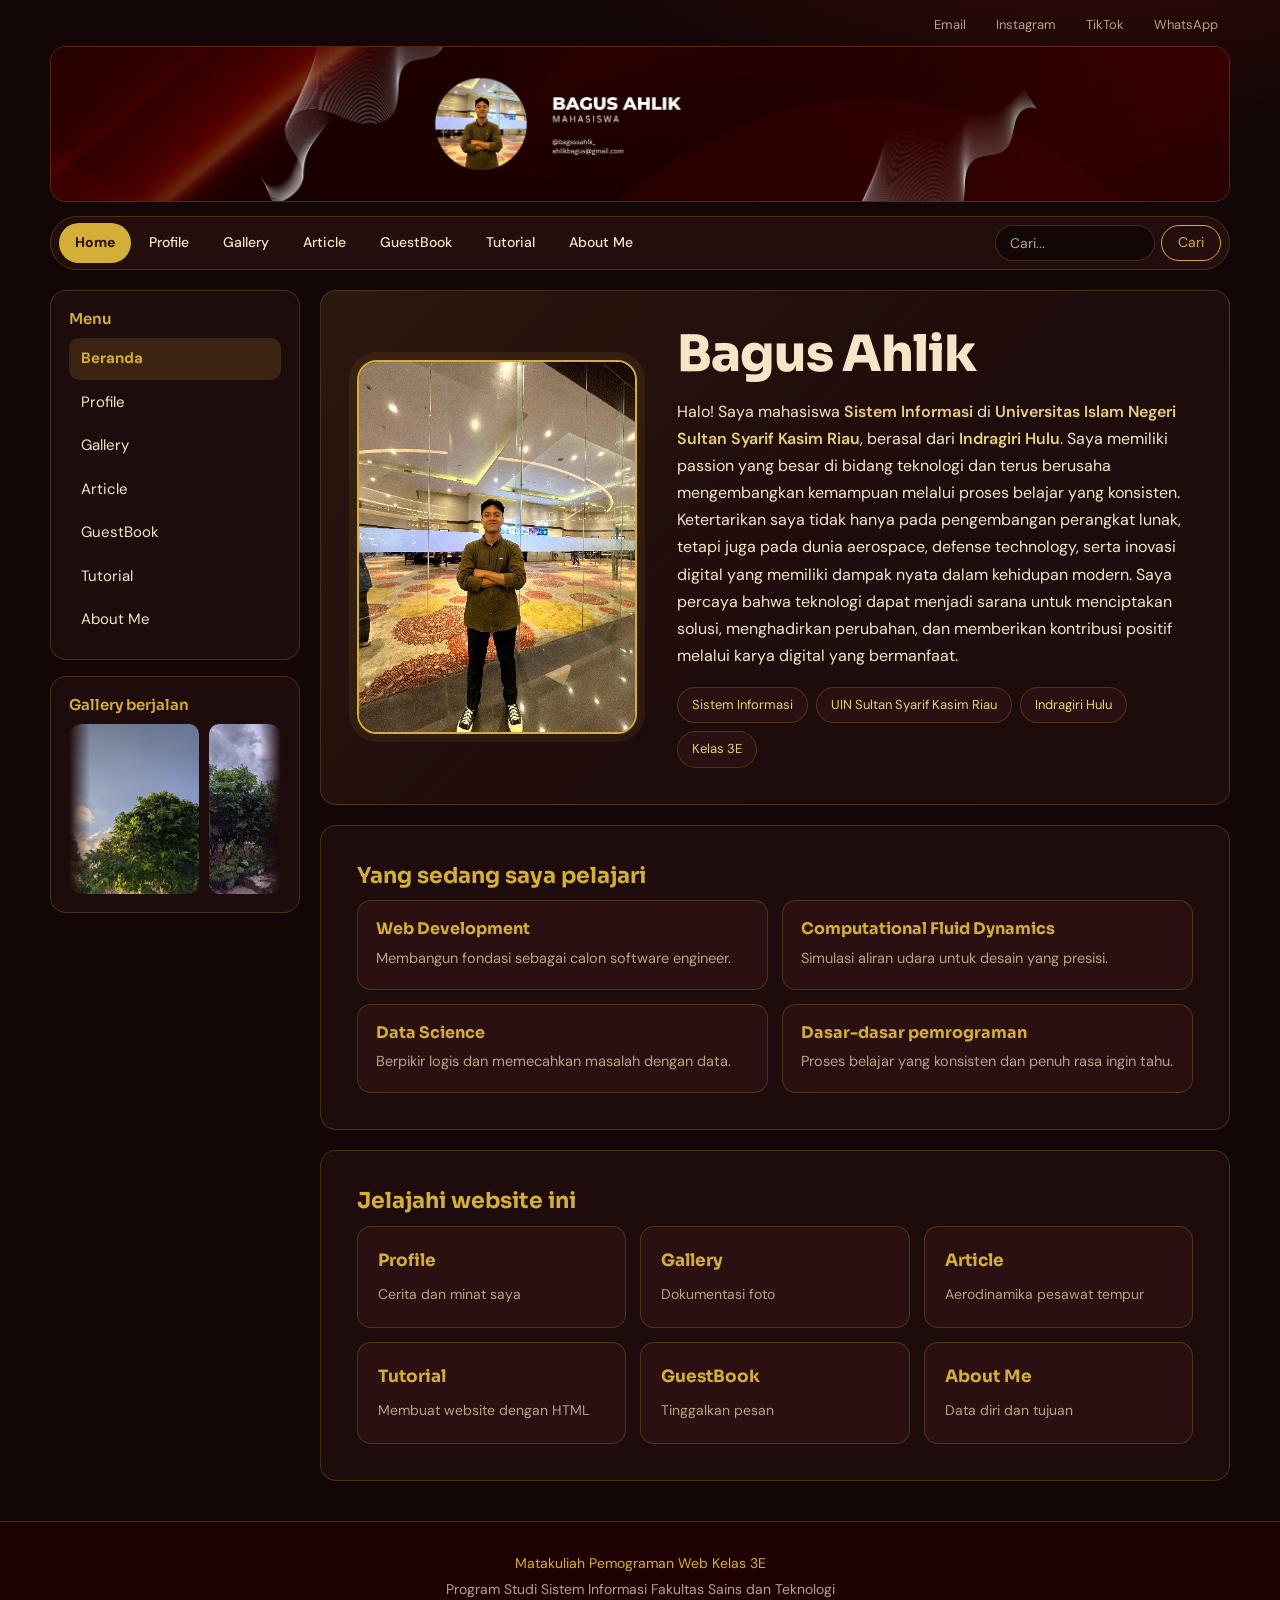
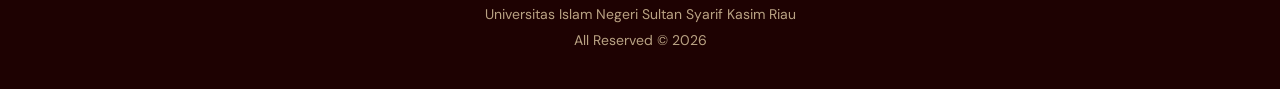
<file: index.html>
<!DOCTYPE html>
<html lang="id">
    <head>
        <meta charset="utf-8" />
        <meta content="width=device-width, initial-scale=1.0" name="viewport" />
        <title>Home | Website Profil Bagus Ahlik</title>
        <link href="https://fonts.googleapis.com/css2?family=DM+Sans:wght@400;500;700&family=JetBrains+Mono:wght@400&family=Sora:wght@600;700;800&display=swap" rel="stylesheet" />
        <link href="mystyle.css" rel="stylesheet" />
    </head>
    <body>
        <div class="bungkus">
            <!-- Menu Atas -->
            <nav class="top-menu">
                <ul>
                    <li><a href="mailto:ahlikbagus@gmail.com" target="_blank">Email</a></li>
                    <li><a href="https://www.instagram.com/bagsssahlk_/" target="_blank">Instagram</a></li>
                    <li><a href="https://www.tiktok.com/@side9wxndr" target="_blank">TikTok</a></li>
                    <li><a href="https://wa.me/6282287060064" target="_blank">WhatsApp</a></li>
                </ul>
            </nav>
            <!-- Header -->
            <header class="header">
                <img alt="Bagus Ahlik, mahasiswa" src="gambar/header.jpg" />
            </header>
            <!-- NavBar -->
            <div class="bungkus-nav">
                <div class="nav-bar">
                    <nav class="daftar-nav">
                        <a class="aktif" href="index.html">Home</a>
                        <a href="profil.html">Profile</a>
                        <a href="gallery.html">Gallery</a>
                        <a href="article.html">Article</a>
                        <a href="guestbook.html">GuestBook</a>
                        <a href="tutorial.html">Tutorial</a>
                        <a href="aboutme.html">About Me</a>
                    </nav>
                    <form action="#" class="search-form">
                        <input name="cari" placeholder="Cari..." type="search" />
                        <input type="submit" value="Cari" />
                    </form>
                </div>
            </div>
            <!-- Isi -->
            <div class="isi">
                <!-- Menu Kiri -->
                <aside class="kiri">
                    <div class="kartu-sisi">
                        <h3>Menu</h3>
                        <ul class="daftar-menu">
                            <li><a class="aktif" href="index.html">Beranda</a></li>
                            <li><a href="profil.html">Profile</a></li>
                            <li><a href="gallery.html">Gallery</a></li>
                            <li><a href="article.html">Article</a></li>
                            <li><a href="guestbook.html">GuestBook</a></li>
                            <li><a href="tutorial.html">Tutorial</a></li>
                            <li><a href="aboutme.html">About Me</a></li>
                        </ul>
                    </div>
                    <div class="kartu-sisi">
                        <h3>Gallery berjalan</h3>
                        <div class="galeri-berjalan">
                            <div class="galeri-jalur">
                                <img alt="Foto galeri 1" src="gambar/1000031465.jpg" />
                                <img alt="Foto galeri 2" src="gambar/4306.jpg" />
                                <img alt="Foto galeri 3" src="gambar/4315.jpg" />
                                <img alt="Foto galeri 4" src="gambar/1000255436.jpg" />
                                <img alt="Foto galeri 5" src="gambar/save_20230417_110113.jpg" />
                                <!-- Salinan foto, supaya geserannya tidak putus -->
                                <img alt="" src="gambar/1000031465.jpg" />
                                <img alt="" src="gambar/4306.jpg" />
                                <img alt="" src="gambar/4315.jpg" />
                                <img alt="" src="gambar/1000255436.jpg" />
                                <img alt="" src="gambar/save_20230417_110113.jpg" />
                            </div>
                        </div>
                    </div>
                </aside>
                <!-- Konten Utama -->
                <main class="kanan">
                    <section class="kotak beranda-atas">
                        <img alt="Foto Bagus Ahlik" class="foto-beranda" src="gambar/1000035292.jpg" />
                        <div>
                            <h1>Bagus Ahlik</h1>
                            <p>
                                Halo! Saya mahasiswa <b>Sistem Informasi</b> di <b>Universitas Islam Negeri Sultan
                                Syarif Kasim Riau</b>, berasal dari <b>Indragiri Hulu</b>. Saya memiliki passion yang
                                besar di bidang teknologi dan terus berusaha mengembangkan kemampuan melalui proses
                                belajar yang konsisten. Ketertarikan saya tidak hanya pada pengembangan perangkat
                                lunak, tetapi juga pada dunia aerospace, defense technology, serta inovasi digital
                                yang memiliki dampak nyata dalam kehidupan modern. Saya percaya bahwa teknologi dapat
                                menjadi sarana untuk menciptakan solusi, menghadirkan perubahan, dan memberikan
                                kontribusi positif melalui karya digital yang bermanfaat.
                            </p>
                            <div class="daftar-tag">
                                <span class="tag">Sistem Informasi</span>
                                <span class="tag">UIN Sultan Syarif Kasim Riau</span>
                                <span class="tag">Indragiri Hulu</span>
                                <span class="tag">Kelas 3E</span>
                            </div>
                        </div>
                    </section>
                    <section class="kotak">
                        <h2>Yang sedang saya pelajari</h2>
                        <div class="grid-minat">
                            <div class="minat">
                                <h3>Web Development</h3>
                                <p>Membangun fondasi sebagai calon software engineer.</p>
                            </div>
                            <div class="minat">
                                <h3>Computational Fluid Dynamics</h3>
                                <p>Simulasi aliran udara untuk desain yang presisi.</p>
                            </div>
                            <div class="minat">
                                <h3>Data Science</h3>
                                <p>Berpikir logis dan memecahkan masalah dengan data.</p>
                            </div>
                            <div class="minat">
                                <h3>Dasar-dasar pemrograman</h3>
                                <p>Proses belajar yang konsisten dan penuh rasa ingin tahu.</p>
                            </div>
                        </div>
                    </section>
                    <section class="kotak">
                        <h2>Jelajahi website ini</h2>
                        <div class="tautan-cepat">
                            <a href="profil.html">
                                <strong>Profile</strong>
                                <span>Cerita dan minat saya</span>
                            </a>
                            <a href="gallery.html">
                                <strong>Gallery</strong>
                                <span>Dokumentasi foto</span>
                            </a>
                            <a href="article.html">
                                <strong>Article</strong>
                                <span>Aerodinamika pesawat tempur</span>
                            </a>
                            <a href="tutorial.html">
                                <strong>Tutorial</strong>
                                <span>Membuat website dengan HTML</span>
                            </a>
                            <a href="guestbook.html">
                                <strong>GuestBook</strong>
                                <span>Tinggalkan pesan</span>
                            </a>
                            <a href="aboutme.html">
                                <strong>About Me</strong>
                                <span>Data diri dan tujuan</span>
                            </a>
                        </div>
                    </section>
                </main>
            </div>
        </div>
        <!-- Footer -->
        <footer class="footer">
            <div class="bungkus">
                <p class="nama-kampus">Matakuliah Pemograman Web Kelas 3E</p>
                <p>Program Studi Sistem Informasi Fakultas Sains dan Teknologi</p>
                <p>Universitas Islam Negeri Sultan Syarif Kasim Riau</p>
                <p>All Reserved &copy; 2026</p>
            </div>
        </footer>
    </body>
</html>
</file>
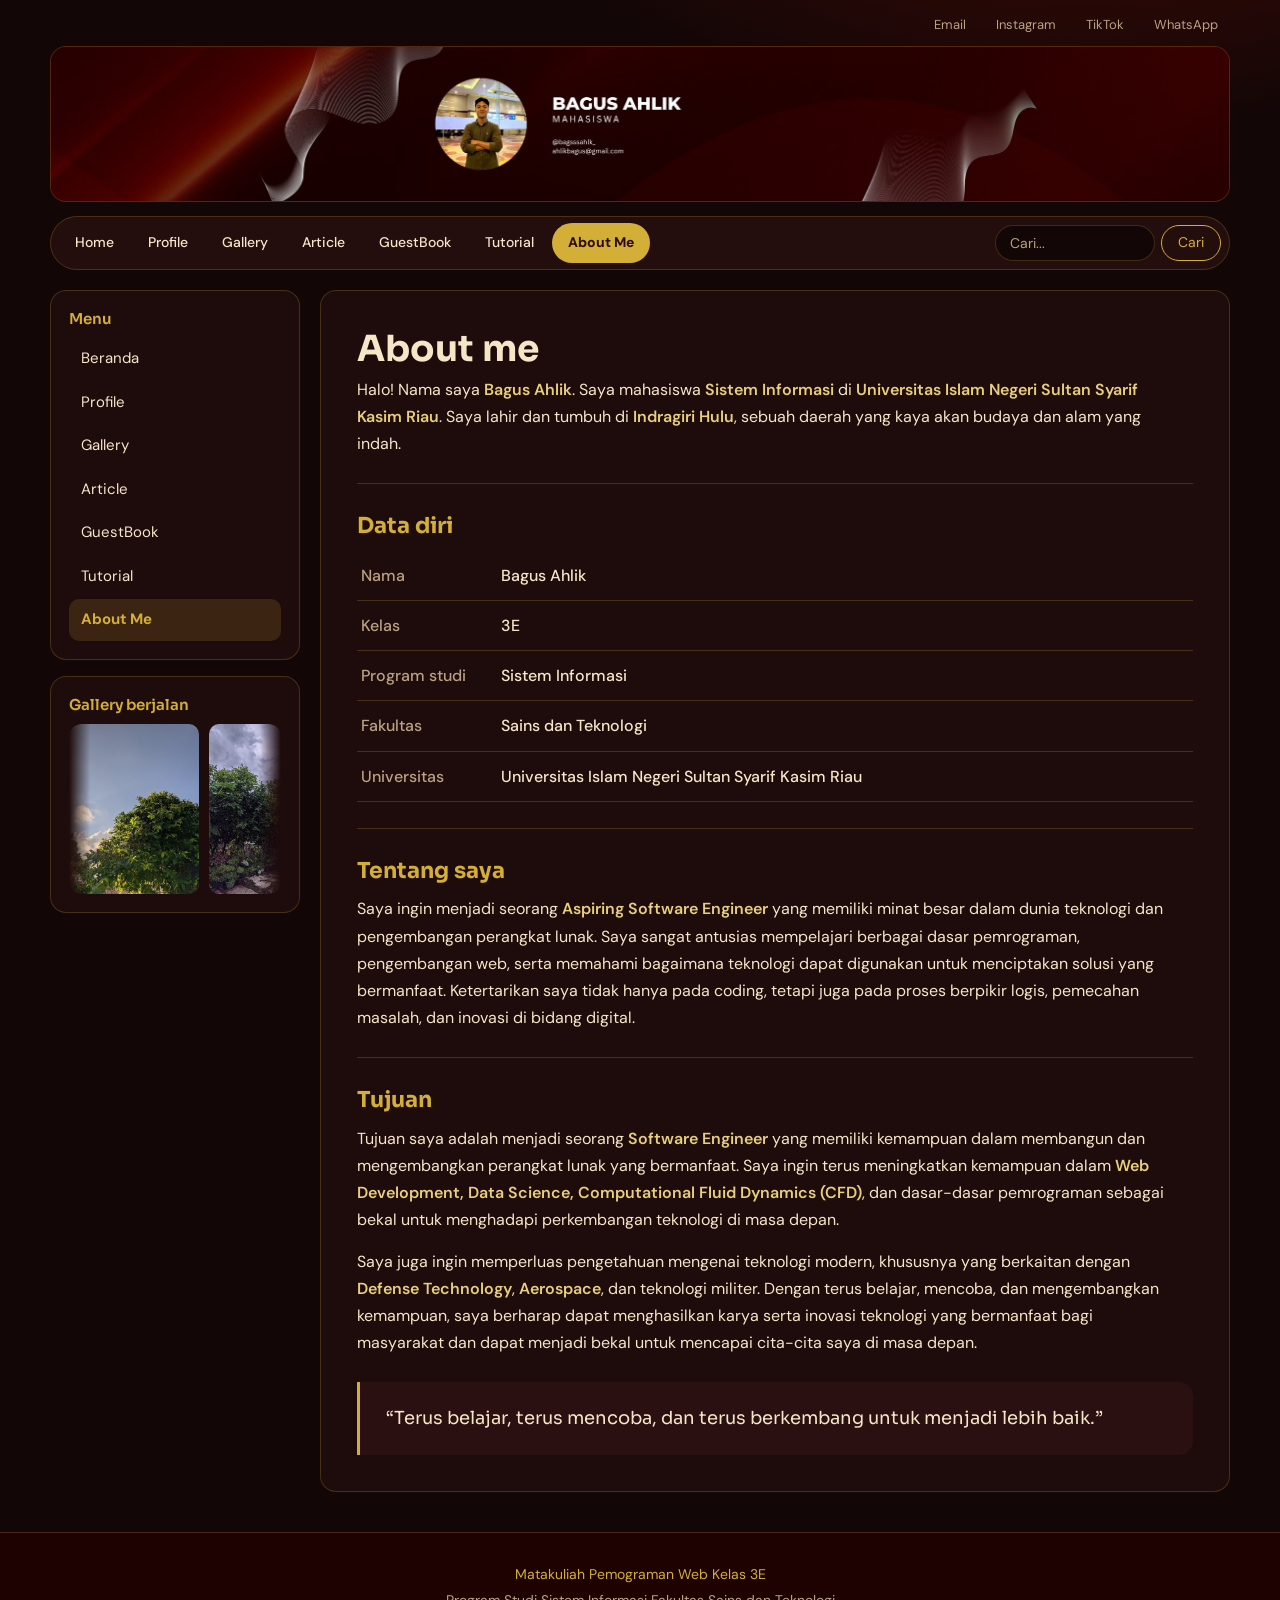
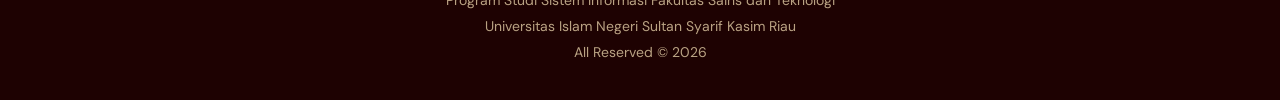
<file: aboutme.html>
<!DOCTYPE html>
<html lang="id">
    <head>
        <meta charset="utf-8" />
        <meta content="width=device-width, initial-scale=1.0" name="viewport" />
        <title>About Me | Website Profil Bagus Ahlik</title>
        <link href="https://fonts.googleapis.com/css2?family=DM+Sans:wght@400;500;700&family=JetBrains+Mono:wght@400&family=Sora:wght@600;700;800&display=swap" rel="stylesheet" />
        <link href="mystyle.css" rel="stylesheet" />
    </head>
    <body>
        <div class="bungkus">
            <!-- Menu Atas -->
            <nav class="top-menu">
                <ul>
                    <li><a href="mailto:ahlikbagus@gmail.com" target="_blank">Email</a></li>
                    <li><a href="https://www.instagram.com/bagsssahlk_/" target="_blank">Instagram</a></li>
                    <li><a href="https://www.tiktok.com/@side9wxndr" target="_blank">TikTok</a></li>
                    <li><a href="https://wa.me/6282287060064" target="_blank">WhatsApp</a></li>
                </ul>
            </nav>
            <!-- Header -->
            <header class="header">
                <img alt="Bagus Ahlik, mahasiswa" src="gambar/header.jpg" />
            </header>
            <!-- NavBar -->
            <div class="bungkus-nav">
                <div class="nav-bar">
                    <nav class="daftar-nav">
                        <a href="index.html">Home</a>
                        <a href="profil.html">Profile</a>
                        <a href="gallery.html">Gallery</a>
                        <a href="article.html">Article</a>
                        <a href="guestbook.html">GuestBook</a>
                        <a href="tutorial.html">Tutorial</a>
                        <a class="aktif" href="aboutme.html">About Me</a>
                    </nav>
                    <form action="#" class="search-form">
                        <input name="cari" placeholder="Cari..." type="search" />
                        <input type="submit" value="Cari" />
                    </form>
                </div>
            </div>
            <!-- Isi -->
            <div class="isi">
                <!-- Menu Kiri -->
                <aside class="kiri">
                    <div class="kartu-sisi">
                        <h3>Menu</h3>
                        <ul class="daftar-menu">
                            <li><a href="index.html">Beranda</a></li>
                            <li><a href="profil.html">Profile</a></li>
                            <li><a href="gallery.html">Gallery</a></li>
                            <li><a href="article.html">Article</a></li>
                            <li><a href="guestbook.html">GuestBook</a></li>
                            <li><a href="tutorial.html">Tutorial</a></li>
                            <li><a class="aktif" href="aboutme.html">About Me</a></li>
                        </ul>
                    </div>
                    <div class="kartu-sisi">
                        <h3>Gallery berjalan</h3>
                        <div class="galeri-berjalan">
                            <div class="galeri-jalur">
                                <img alt="Foto galeri 1" src="gambar/1000031465.jpg" />
                                <img alt="Foto galeri 2" src="gambar/4306.jpg" />
                                <img alt="Foto galeri 3" src="gambar/4315.jpg" />
                                <img alt="Foto galeri 4" src="gambar/1000255436.jpg" />
                                <img alt="Foto galeri 5" src="gambar/save_20230417_110113.jpg" />
                                <!-- Salinan foto, supaya geserannya tidak putus -->
                                <img alt="" src="gambar/1000031465.jpg" />
                                <img alt="" src="gambar/4306.jpg" />
                                <img alt="" src="gambar/4315.jpg" />
                                <img alt="" src="gambar/1000255436.jpg" />
                                <img alt="" src="gambar/save_20230417_110113.jpg" />
                            </div>
                        </div>
                    </div>
                </aside>
                <!-- Konten Utama -->
                <main class="kanan">
                    <section class="kotak">
                        <h1 class="judul-halaman">About me</h1>
                        <p>
                            Halo! Nama saya <b>Bagus Ahlik</b>. Saya mahasiswa <b>Sistem Informasi</b> di
                            <b>Universitas Islam Negeri Sultan Syarif Kasim Riau</b>. Saya lahir dan tumbuh di
                            <b>Indragiri Hulu</b>, sebuah daerah yang kaya akan budaya dan alam yang indah.
                        </p>
                        <hr />
                        <h2>Data diri</h2>
                        <table class="biodata">
                            <tr>
                                <th>Nama</th>
                                <td>Bagus Ahlik</td>
                            </tr>
                            <tr>
                                <th>Kelas</th>
                                <td>3E</td>
                            </tr>
                            <tr>
                                <th>Program studi</th>
                                <td>Sistem Informasi</td>
                            </tr>
                            <tr>
                                <th>Fakultas</th>
                                <td>Sains dan Teknologi</td>
                            </tr>
                            <tr>
                                <th>Universitas</th>
                                <td>Universitas Islam Negeri Sultan Syarif Kasim Riau</td>
                            </tr>
                        </table>
                        <hr />
                        <h2>Tentang saya</h2>
                        <p>
                            Saya ingin menjadi seorang <b>Aspiring Software Engineer</b> yang memiliki minat besar
                            dalam dunia teknologi dan pengembangan perangkat lunak. Saya sangat antusias mempelajari
                            berbagai dasar pemrograman, pengembangan web, serta memahami bagaimana teknologi dapat
                            digunakan untuk menciptakan solusi yang bermanfaat. Ketertarikan saya tidak hanya pada
                            coding, tetapi juga pada proses berpikir logis, pemecahan masalah, dan inovasi di bidang
                            digital.
                        </p>
                        <hr />
                        <h2>Tujuan</h2>
                        <p>
                            Tujuan saya adalah menjadi seorang <b>Software Engineer</b> yang memiliki kemampuan dalam
                            membangun dan mengembangkan perangkat lunak yang bermanfaat. Saya ingin terus meningkatkan
                            kemampuan dalam <b>Web Development, Data Science, Computational Fluid Dynamics (CFD)</b>,
                            dan dasar-dasar pemrograman sebagai bekal untuk menghadapi perkembangan teknologi di masa
                            depan.
                        </p>
                        <p>
                            Saya juga ingin memperluas pengetahuan mengenai teknologi modern, khususnya yang berkaitan
                            dengan <b>Defense Technology</b>, <b>Aerospace</b>, dan teknologi militer. Dengan terus
                            belajar, mencoba, dan mengembangkan kemampuan, saya berharap dapat menghasilkan karya
                            serta inovasi teknologi yang bermanfaat bagi masyarakat dan dapat menjadi bekal untuk
                            mencapai cita-cita saya di masa depan.
                        </p>
                        <blockquote class="kutipan">“Terus belajar, terus mencoba, dan terus berkembang untuk menjadi lebih baik.”</blockquote>
                    </section>
                </main>
            </div>
        </div>
        <!-- Footer -->
        <footer class="footer">
            <div class="bungkus">
                <p class="nama-kampus">Matakuliah Pemograman Web Kelas 3E</p>
                <p>Program Studi Sistem Informasi Fakultas Sains dan Teknologi</p>
                <p>Universitas Islam Negeri Sultan Syarif Kasim Riau</p>
                <p>All Reserved &copy; 2026</p>
            </div>
        </footer>
    </body>
</html>
</file>
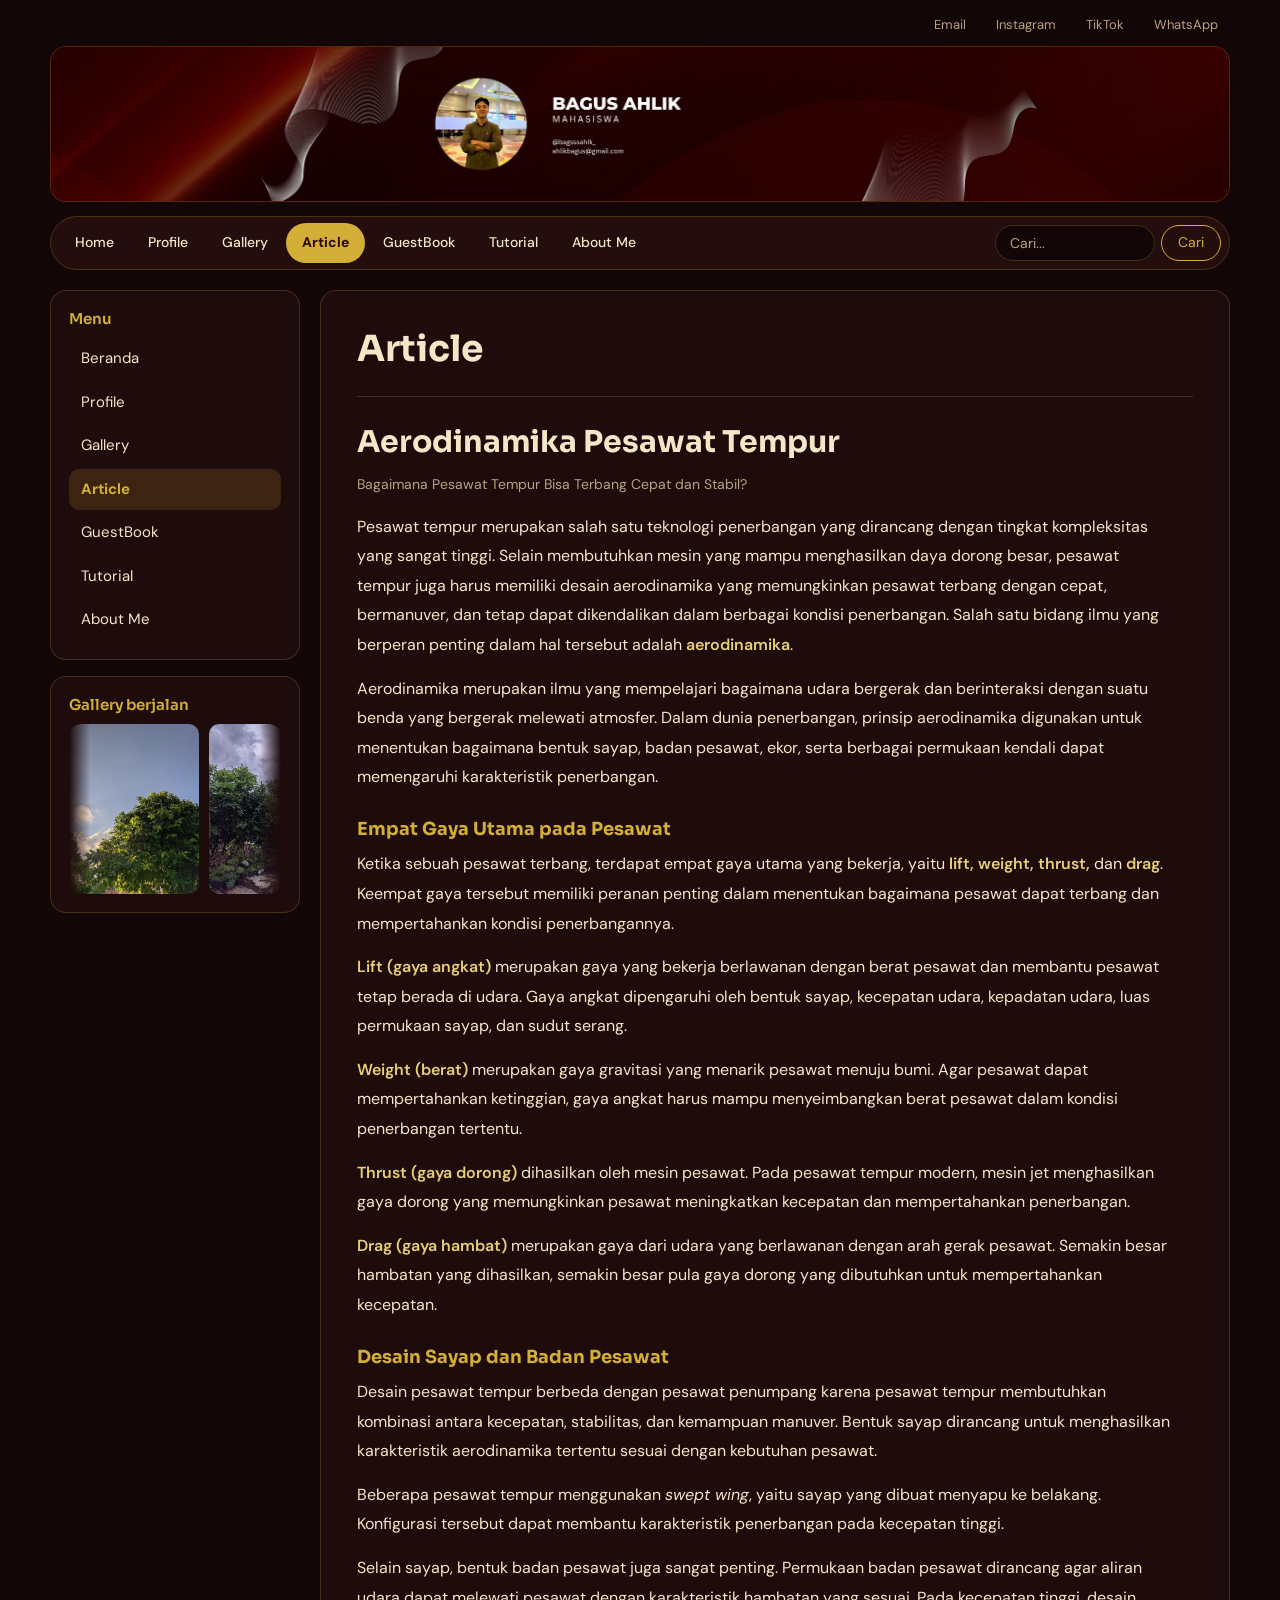
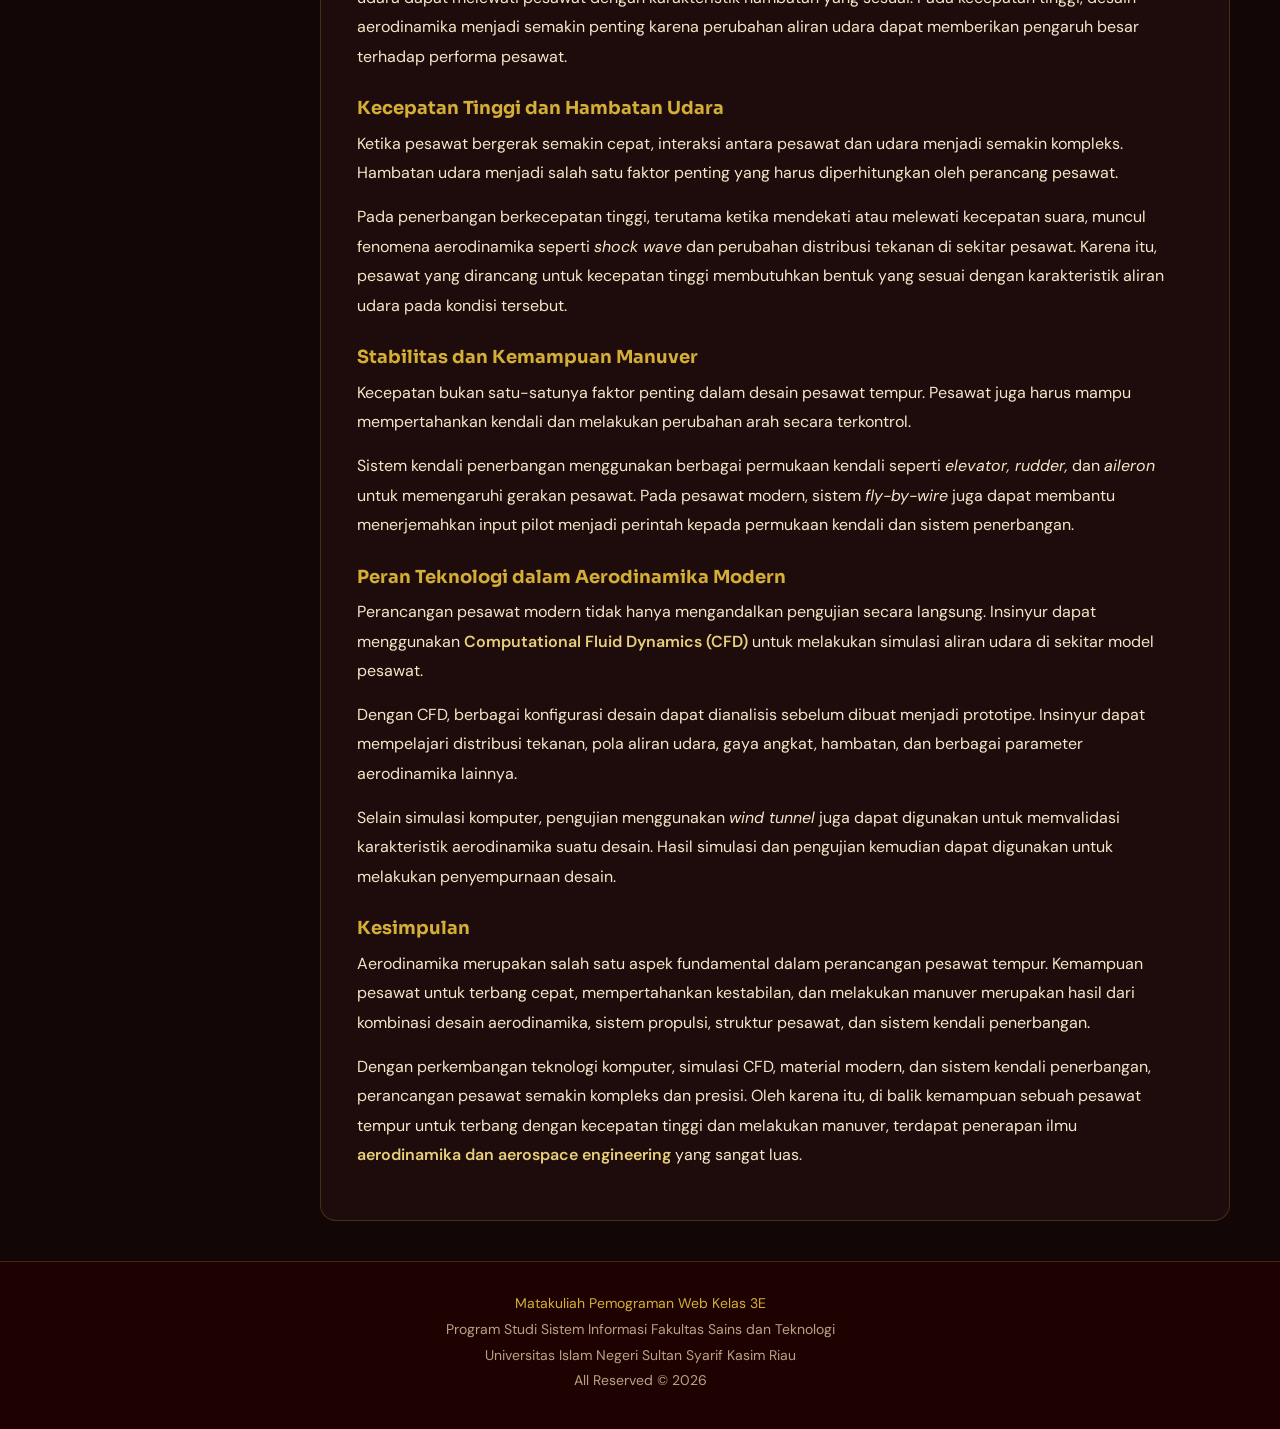
<file: article.html>
<!DOCTYPE html>
<html lang="id">
    <head>
        <meta charset="utf-8" />
        <meta content="width=device-width, initial-scale=1.0" name="viewport" />
        <title>Article | Website Profil Bagus Ahlik</title>
        <link href="https://fonts.googleapis.com/css2?family=DM+Sans:wght@400;500;700&family=JetBrains+Mono:wght@400&family=Sora:wght@600;700;800&display=swap" rel="stylesheet" />
        <link href="mystyle.css" rel="stylesheet" />
    </head>
    <body>
        <div class="bungkus">
            <!-- Menu Atas -->
            <nav class="top-menu">
                <ul>
                    <li><a href="mailto:ahlikbagus@gmail.com" target="_blank">Email</a></li>
                    <li><a href="https://www.instagram.com/bagsssahlk_/" target="_blank">Instagram</a></li>
                    <li><a href="https://www.tiktok.com/@side9wxndr" target="_blank">TikTok</a></li>
                    <li><a href="https://wa.me/6282287060064" target="_blank">WhatsApp</a></li>
                </ul>
            </nav>
            <!-- Header -->
            <header class="header">
                <img alt="Bagus Ahlik, mahasiswa" src="gambar/header.jpg" />
            </header>
            <!-- NavBar -->
            <div class="bungkus-nav">
                <div class="nav-bar">
                    <nav class="daftar-nav">
                        <a href="index.html">Home</a>
                        <a href="profil.html">Profile</a>
                        <a href="gallery.html">Gallery</a>
                        <a class="aktif" href="article.html">Article</a>
                        <a href="guestbook.html">GuestBook</a>
                        <a href="tutorial.html">Tutorial</a>
                        <a href="aboutme.html">About Me</a>
                    </nav>
                    <form action="#" class="search-form">
                        <input name="cari" placeholder="Cari..." type="search" />
                        <input type="submit" value="Cari" />
                    </form>
                </div>
            </div>
            <!-- Isi -->
            <div class="isi">
                <!-- Menu Kiri -->
                <aside class="kiri">
                    <div class="kartu-sisi">
                        <h3>Menu</h3>
                        <ul class="daftar-menu">
                            <li><a href="index.html">Beranda</a></li>
                            <li><a href="profil.html">Profile</a></li>
                            <li><a href="gallery.html">Gallery</a></li>
                            <li><a class="aktif" href="article.html">Article</a></li>
                            <li><a href="guestbook.html">GuestBook</a></li>
                            <li><a href="tutorial.html">Tutorial</a></li>
                            <li><a href="aboutme.html">About Me</a></li>
                        </ul>
                    </div>
                    <div class="kartu-sisi">
                        <h3>Gallery berjalan</h3>
                        <div class="galeri-berjalan">
                            <div class="galeri-jalur">
                                <img alt="Foto galeri 1" src="gambar/1000031465.jpg" />
                                <img alt="Foto galeri 2" src="gambar/4306.jpg" />
                                <img alt="Foto galeri 3" src="gambar/4315.jpg" />
                                <img alt="Foto galeri 4" src="gambar/1000255436.jpg" />
                                <img alt="Foto galeri 5" src="gambar/save_20230417_110113.jpg" />
                                <!-- Salinan foto, supaya geserannya tidak putus -->
                                <img alt="" src="gambar/1000031465.jpg" />
                                <img alt="" src="gambar/4306.jpg" />
                                <img alt="" src="gambar/4315.jpg" />
                                <img alt="" src="gambar/1000255436.jpg" />
                                <img alt="" src="gambar/save_20230417_110113.jpg" />
                            </div>
                        </div>
                    </div>
                </aside>
                <!-- Konten Utama -->
                <main class="kanan">
                    <section class="kotak artikel">
                        <h1 class="judul-halaman">Article</h1>
                        <hr />
                        <h2 class="judul-artikel">Aerodinamika Pesawat Tempur</h2>
                        <p class="artikel-meta">Bagaimana Pesawat Tempur Bisa Terbang Cepat dan Stabil?</p>
                        <p>
                            Pesawat tempur merupakan salah satu teknologi penerbangan yang dirancang dengan tingkat
                            kompleksitas yang sangat tinggi. Selain membutuhkan mesin yang mampu menghasilkan daya
                            dorong besar, pesawat tempur juga harus memiliki desain aerodinamika yang memungkinkan
                            pesawat terbang dengan cepat, bermanuver, dan tetap dapat dikendalikan dalam berbagai
                            kondisi penerbangan. Salah satu bidang ilmu yang berperan penting dalam hal tersebut
                            adalah <b>aerodinamika</b>.
                        </p>
                        <p>
                            Aerodinamika merupakan ilmu yang mempelajari bagaimana udara bergerak dan berinteraksi
                            dengan suatu benda yang bergerak melewati atmosfer. Dalam dunia penerbangan, prinsip
                            aerodinamika digunakan untuk menentukan bagaimana bentuk sayap, badan pesawat, ekor, serta
                            berbagai permukaan kendali dapat memengaruhi karakteristik penerbangan.
                        </p>
                        <h3>Empat Gaya Utama pada Pesawat</h3>
                        <p>
                            Ketika sebuah pesawat terbang, terdapat empat gaya utama yang bekerja, yaitu <b>lift,
                            weight, thrust,</b> dan <b>drag</b>. Keempat gaya tersebut memiliki peranan penting dalam
                            menentukan bagaimana pesawat dapat terbang dan mempertahankan kondisi penerbangannya.
                        </p>
                        <p>
                            <b>Lift (gaya angkat)</b> merupakan gaya yang bekerja berlawanan dengan berat pesawat dan
                            membantu pesawat tetap berada di udara. Gaya angkat dipengaruhi oleh bentuk sayap,
                            kecepatan udara, kepadatan udara, luas permukaan sayap, dan sudut serang.
                        </p>
                        <p>
                            <b>Weight (berat)</b> merupakan gaya gravitasi yang menarik pesawat menuju bumi. Agar
                            pesawat dapat mempertahankan ketinggian, gaya angkat harus mampu menyeimbangkan berat
                            pesawat dalam kondisi penerbangan tertentu.
                        </p>
                        <p>
                            <b>Thrust (gaya dorong)</b> dihasilkan oleh mesin pesawat. Pada pesawat tempur modern,
                            mesin jet menghasilkan gaya dorong yang memungkinkan pesawat meningkatkan kecepatan dan
                            mempertahankan penerbangan.
                        </p>
                        <p>
                            <b>Drag (gaya hambat)</b> merupakan gaya dari udara yang berlawanan dengan arah gerak
                            pesawat. Semakin besar hambatan yang dihasilkan, semakin besar pula gaya dorong yang
                            dibutuhkan untuk mempertahankan kecepatan.
                        </p>
                        <h3>Desain Sayap dan Badan Pesawat</h3>
                        <p>
                            Desain pesawat tempur berbeda dengan pesawat penumpang karena pesawat tempur membutuhkan
                            kombinasi antara kecepatan, stabilitas, dan kemampuan manuver. Bentuk sayap dirancang
                            untuk menghasilkan karakteristik aerodinamika tertentu sesuai dengan kebutuhan pesawat.
                        </p>
                        <p>
                            Beberapa pesawat tempur menggunakan <i>swept wing</i>, yaitu sayap yang dibuat menyapu ke
                            belakang. Konfigurasi tersebut dapat membantu karakteristik penerbangan pada kecepatan
                            tinggi.
                        </p>
                        <p>
                            Selain sayap, bentuk badan pesawat juga sangat penting. Permukaan badan pesawat dirancang
                            agar aliran udara dapat melewati pesawat dengan karakteristik hambatan yang sesuai. Pada
                            kecepatan tinggi, desain aerodinamika menjadi semakin penting karena perubahan aliran
                            udara dapat memberikan pengaruh besar terhadap performa pesawat.
                        </p>
                        <h3>Kecepatan Tinggi dan Hambatan Udara</h3>
                        <p>
                            Ketika pesawat bergerak semakin cepat, interaksi antara pesawat dan udara menjadi semakin
                            kompleks. Hambatan udara menjadi salah satu faktor penting yang harus diperhitungkan oleh
                            perancang pesawat.
                        </p>
                        <p>
                            Pada penerbangan berkecepatan tinggi, terutama ketika mendekati atau melewati kecepatan
                            suara, muncul fenomena aerodinamika seperti <i>shock wave</i> dan perubahan distribusi
                            tekanan di sekitar pesawat. Karena itu, pesawat yang dirancang untuk kecepatan tinggi
                            membutuhkan bentuk yang sesuai dengan karakteristik aliran udara pada kondisi tersebut.
                        </p>
                        <h3>Stabilitas dan Kemampuan Manuver</h3>
                        <p>
                            Kecepatan bukan satu-satunya faktor penting dalam desain pesawat tempur. Pesawat juga
                            harus mampu mempertahankan kendali dan melakukan perubahan arah secara terkontrol.
                        </p>
                        <p>
                            Sistem kendali penerbangan menggunakan berbagai permukaan kendali seperti <i>elevator,
                            rudder,</i> dan <i>aileron</i> untuk memengaruhi gerakan pesawat. Pada pesawat modern,
                            sistem <i>fly-by-wire</i> juga dapat membantu menerjemahkan input pilot menjadi perintah
                            kepada permukaan kendali dan sistem penerbangan.
                        </p>
                        <h3>Peran Teknologi dalam Aerodinamika Modern</h3>
                        <p>
                            Perancangan pesawat modern tidak hanya mengandalkan pengujian secara langsung. Insinyur
                            dapat menggunakan <b>Computational Fluid Dynamics (CFD)</b> untuk melakukan simulasi
                            aliran udara di sekitar model pesawat.
                        </p>
                        <p>
                            Dengan CFD, berbagai konfigurasi desain dapat dianalisis sebelum dibuat menjadi prototipe.
                            Insinyur dapat mempelajari distribusi tekanan, pola aliran udara, gaya angkat, hambatan,
                            dan berbagai parameter aerodinamika lainnya.
                        </p>
                        <p>
                            Selain simulasi komputer, pengujian menggunakan <i>wind tunnel</i> juga dapat digunakan
                            untuk memvalidasi karakteristik aerodinamika suatu desain. Hasil simulasi dan pengujian
                            kemudian dapat digunakan untuk melakukan penyempurnaan desain.
                        </p>
                        <h3>Kesimpulan</h3>
                        <p>
                            Aerodinamika merupakan salah satu aspek fundamental dalam perancangan pesawat tempur.
                            Kemampuan pesawat untuk terbang cepat, mempertahankan kestabilan, dan melakukan manuver
                            merupakan hasil dari kombinasi desain aerodinamika, sistem propulsi, struktur pesawat, dan
                            sistem kendali penerbangan.
                        </p>
                        <p>
                            Dengan perkembangan teknologi komputer, simulasi CFD, material modern, dan sistem kendali
                            penerbangan, perancangan pesawat semakin kompleks dan presisi. Oleh karena itu, di balik
                            kemampuan sebuah pesawat tempur untuk terbang dengan kecepatan tinggi dan melakukan
                            manuver, terdapat penerapan ilmu <b>aerodinamika dan aerospace engineering</b> yang sangat
                            luas.
                        </p>
                    </section>
                </main>
            </div>
        </div>
        <!-- Footer -->
        <footer class="footer">
            <div class="bungkus">
                <p class="nama-kampus">Matakuliah Pemograman Web Kelas 3E</p>
                <p>Program Studi Sistem Informasi Fakultas Sains dan Teknologi</p>
                <p>Universitas Islam Negeri Sultan Syarif Kasim Riau</p>
                <p>All Reserved &copy; 2026</p>
            </div>
        </footer>
    </body>
</html>
</file>
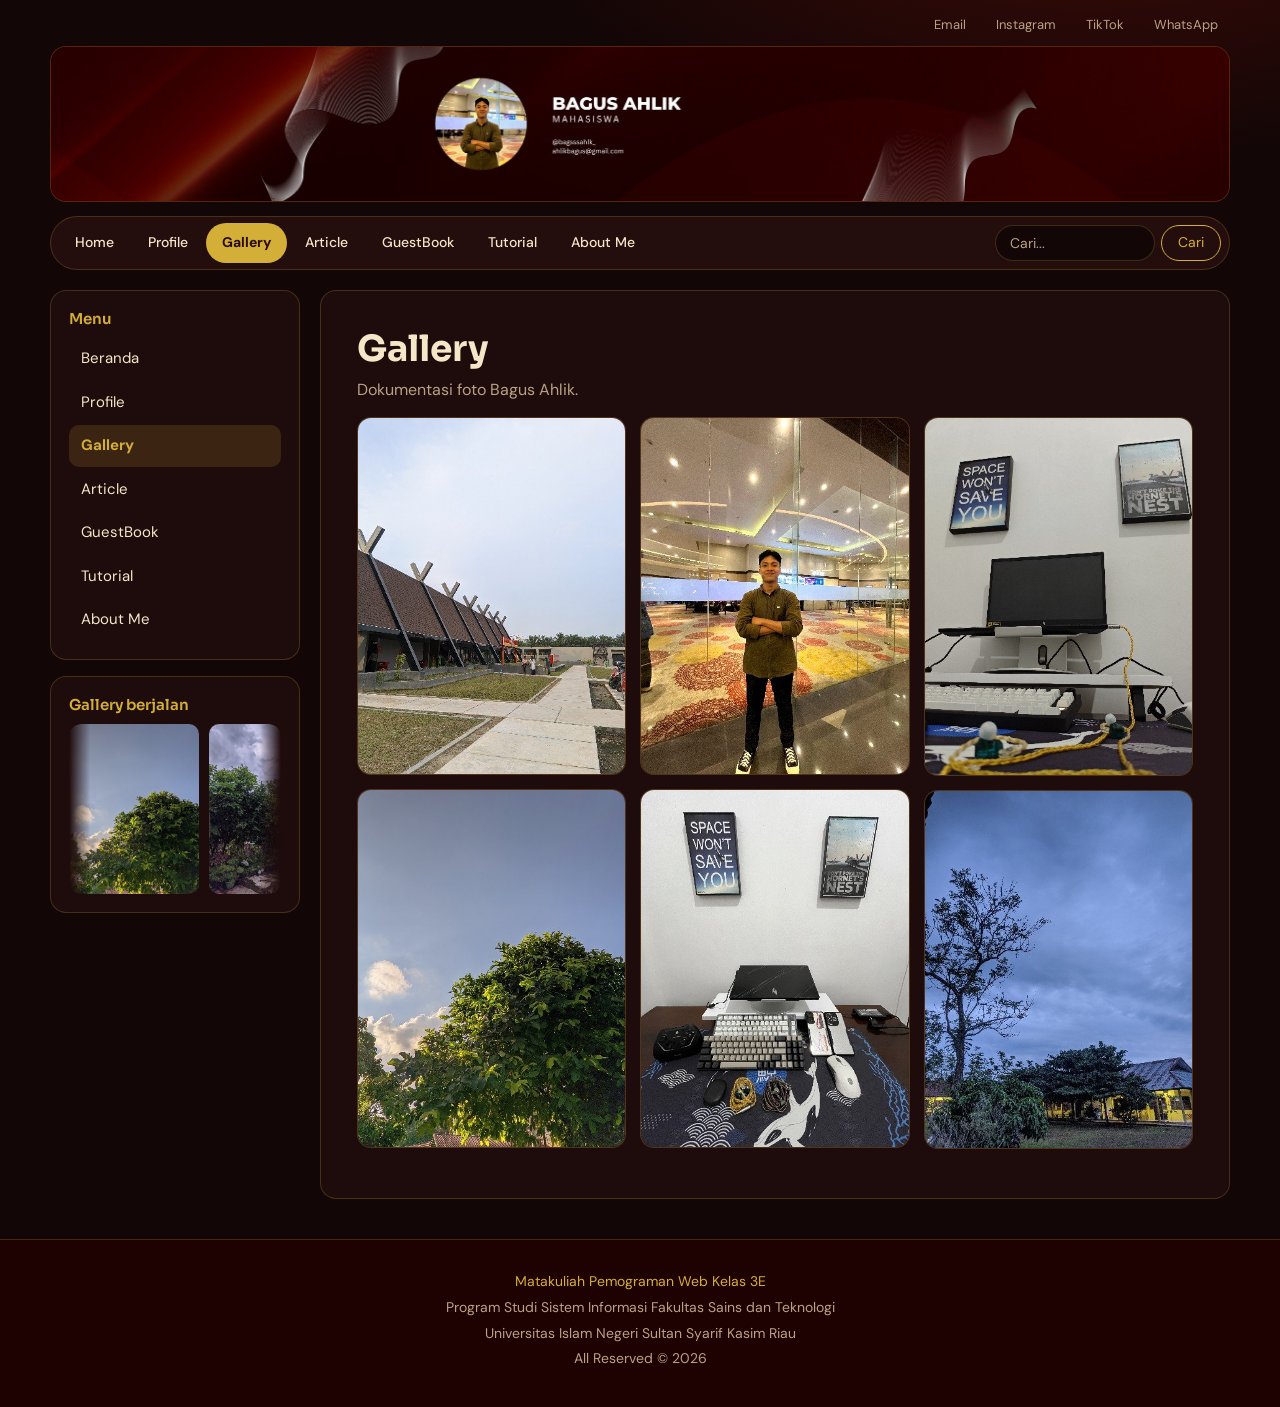
<file: gallery.html>
<!DOCTYPE html>
<html lang="id">
    <head>
        <meta charset="utf-8" />
        <meta content="width=device-width, initial-scale=1.0" name="viewport" />
        <title>Gallery | Website Profil Bagus Ahlik</title>
        <link href="https://fonts.googleapis.com/css2?family=DM+Sans:wght@400;500;700&family=JetBrains+Mono:wght@400&family=Sora:wght@600;700;800&display=swap" rel="stylesheet" />
        <link href="mystyle.css" rel="stylesheet" />
    </head>
    <body>
        <div class="bungkus">
            <!-- Menu Atas -->
            <nav class="top-menu">
                <ul>
                    <li><a href="mailto:ahlikbagus@gmail.com" target="_blank">Email</a></li>
                    <li><a href="https://www.instagram.com/bagsssahlk_/" target="_blank">Instagram</a></li>
                    <li><a href="https://www.tiktok.com/@side9wxndr" target="_blank">TikTok</a></li>
                    <li><a href="https://wa.me/6282287060064" target="_blank">WhatsApp</a></li>
                </ul>
            </nav>
            <!-- Header -->
            <header class="header">
                <img alt="Bagus Ahlik, mahasiswa" src="gambar/header.jpg" />
            </header>
            <!-- NavBar -->
            <div class="bungkus-nav">
                <div class="nav-bar">
                    <nav class="daftar-nav">
                        <a href="index.html">Home</a>
                        <a href="profil.html">Profile</a>
                        <a class="aktif" href="gallery.html">Gallery</a>
                        <a href="article.html">Article</a>
                        <a href="guestbook.html">GuestBook</a>
                        <a href="tutorial.html">Tutorial</a>
                        <a href="aboutme.html">About Me</a>
                    </nav>
                    <form action="#" class="search-form">
                        <input name="cari" placeholder="Cari..." type="search" />
                        <input type="submit" value="Cari" />
                    </form>
                </div>
            </div>
            <!-- Isi -->
            <div class="isi">
                <!-- Menu Kiri -->
                <aside class="kiri">
                    <div class="kartu-sisi">
                        <h3>Menu</h3>
                        <ul class="daftar-menu">
                            <li><a href="index.html">Beranda</a></li>
                            <li><a href="profil.html">Profile</a></li>
                            <li><a class="aktif" href="gallery.html">Gallery</a></li>
                            <li><a href="article.html">Article</a></li>
                            <li><a href="guestbook.html">GuestBook</a></li>
                            <li><a href="tutorial.html">Tutorial</a></li>
                            <li><a href="aboutme.html">About Me</a></li>
                        </ul>
                    </div>
                    <div class="kartu-sisi">
                        <h3>Gallery berjalan</h3>
                        <div class="galeri-berjalan">
                            <div class="galeri-jalur">
                                <img alt="Foto galeri 1" src="gambar/1000031465.jpg" />
                                <img alt="Foto galeri 2" src="gambar/4306.jpg" />
                                <img alt="Foto galeri 3" src="gambar/4315.jpg" />
                                <img alt="Foto galeri 4" src="gambar/1000255436.jpg" />
                                <img alt="Foto galeri 5" src="gambar/save_20230417_110113.jpg" />
                                <!-- Salinan foto, supaya geserannya tidak putus -->
                                <img alt="" src="gambar/1000031465.jpg" />
                                <img alt="" src="gambar/4306.jpg" />
                                <img alt="" src="gambar/4315.jpg" />
                                <img alt="" src="gambar/1000255436.jpg" />
                                <img alt="" src="gambar/save_20230417_110113.jpg" />
                            </div>
                        </div>
                    </div>
                </aside>
                <!-- Konten Utama -->
                <main class="kanan">
                    <section class="kotak">
                        <h1 class="judul-halaman">Gallery</h1>
                        <p class="sub-halaman">Dokumentasi foto Bagus Ahlik.</p>
                        <div class="galeri">
                            <figure>
                                <img alt="Foto galeri 1" src="gambar/1000025482.jpg" />
                            </figure>
                            <figure>
                                <img alt="Foto galeri 2" src="gambar/1000031465.jpg" />
                            </figure>
                            <figure>
                                <img alt="Foto galeri 3" src="gambar/1000035292.jpg" />
                            </figure>
                            <figure>
                                <img alt="Foto galeri 4" src="gambar/1000143880.jpg" />
                            </figure>
                            <figure>
                                <img alt="Foto galeri 5" src="gambar/1000255436.jpg" />
                            </figure>
                            <figure>
                                <img alt="Foto galeri 6" src="gambar/4023.jpg" />
                            </figure>
                        </div>
                    </section>
                </main>
            </div>
        </div>
        <!-- Footer -->
        <footer class="footer">
            <div class="bungkus">
                <p class="nama-kampus">Matakuliah Pemograman Web Kelas 3E</p>
                <p>Program Studi Sistem Informasi Fakultas Sains dan Teknologi</p>
                <p>Universitas Islam Negeri Sultan Syarif Kasim Riau</p>
                <p>All Reserved &copy; 2026</p>
            </div>
        </footer>
    </body>
</html>
</file>
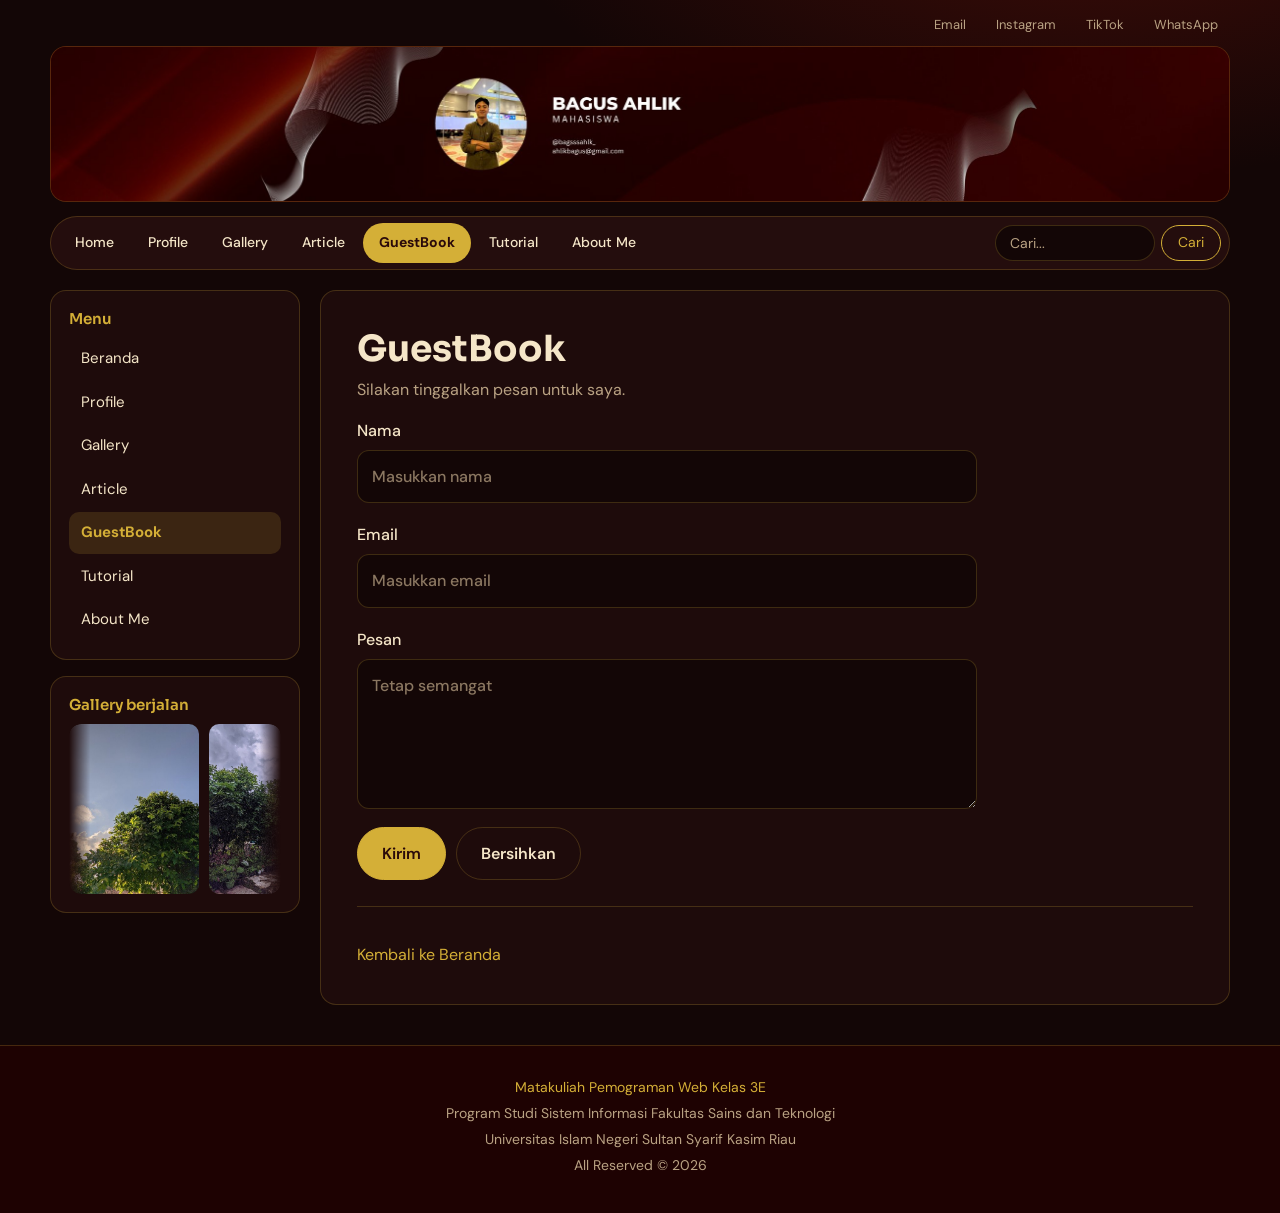
<file: guestbook.html>
<!DOCTYPE html>
<html lang="id">
    <head>
        <meta charset="utf-8" />
        <meta content="width=device-width, initial-scale=1.0" name="viewport" />
        <title>GuestBook | Website Profil Bagus Ahlik</title>
        <link href="https://fonts.googleapis.com/css2?family=DM+Sans:wght@400;500;700&family=JetBrains+Mono:wght@400&family=Sora:wght@600;700;800&display=swap" rel="stylesheet" />
        <link href="mystyle.css" rel="stylesheet" />
    </head>
    <body>
        <div class="bungkus">
            <!-- Menu Atas -->
            <nav class="top-menu">
                <ul>
                    <li><a href="mailto:ahlikbagus@gmail.com" target="_blank">Email</a></li>
                    <li><a href="https://www.instagram.com/bagsssahlk_/" target="_blank">Instagram</a></li>
                    <li><a href="https://www.tiktok.com/@side9wxndr" target="_blank">TikTok</a></li>
                    <li><a href="https://wa.me/6282287060064" target="_blank">WhatsApp</a></li>
                </ul>
            </nav>
            <!-- Header -->
            <header class="header">
                <img alt="Bagus Ahlik, mahasiswa" src="gambar/header.jpg" />
            </header>
            <!-- NavBar -->
            <div class="bungkus-nav">
                <div class="nav-bar">
                    <nav class="daftar-nav">
                        <a href="index.html">Home</a>
                        <a href="profil.html">Profile</a>
                        <a href="gallery.html">Gallery</a>
                        <a href="article.html">Article</a>
                        <a class="aktif" href="guestbook.html">GuestBook</a>
                        <a href="tutorial.html">Tutorial</a>
                        <a href="aboutme.html">About Me</a>
                    </nav>
                    <form action="#" class="search-form">
                        <input name="cari" placeholder="Cari..." type="search" />
                        <input type="submit" value="Cari" />
                    </form>
                </div>
            </div>
            <!-- Isi -->
            <div class="isi">
                <!-- Menu Kiri -->
                <aside class="kiri">
                    <div class="kartu-sisi">
                        <h3>Menu</h3>
                        <ul class="daftar-menu">
                            <li><a href="index.html">Beranda</a></li>
                            <li><a href="profil.html">Profile</a></li>
                            <li><a href="gallery.html">Gallery</a></li>
                            <li><a href="article.html">Article</a></li>
                            <li><a class="aktif" href="guestbook.html">GuestBook</a></li>
                            <li><a href="tutorial.html">Tutorial</a></li>
                            <li><a href="aboutme.html">About Me</a></li>
                        </ul>
                    </div>
                    <div class="kartu-sisi">
                        <h3>Gallery berjalan</h3>
                        <div class="galeri-berjalan">
                            <div class="galeri-jalur">
                                <img alt="Foto galeri 1" src="gambar/1000031465.jpg" />
                                <img alt="Foto galeri 2" src="gambar/4306.jpg" />
                                <img alt="Foto galeri 3" src="gambar/4315.jpg" />
                                <img alt="Foto galeri 4" src="gambar/1000255436.jpg" />
                                <img alt="Foto galeri 5" src="gambar/save_20230417_110113.jpg" />
                                <!-- Salinan foto, supaya geserannya tidak putus -->
                                <img alt="" src="gambar/1000031465.jpg" />
                                <img alt="" src="gambar/4306.jpg" />
                                <img alt="" src="gambar/4315.jpg" />
                                <img alt="" src="gambar/1000255436.jpg" />
                                <img alt="" src="gambar/save_20230417_110113.jpg" />
                            </div>
                        </div>
                    </div>
                </aside>
                <!-- Konten Utama -->
                <main class="kanan">
                    <section class="kotak">
                        <h1 class="judul-halaman">GuestBook</h1>
                        <p class="sub-halaman">Silakan tinggalkan pesan untuk saya.</p>
                        <form action="#" method="post" class="form-tamu">
                            <label>Nama
                                <input name="nama" placeholder="Masukkan nama" required type="text" />
                            </label>
                            <label>Email
                                <input name="email" placeholder="Masukkan email" type="email" />
                            </label>
                            <label>Pesan
                                <textarea name="pesan" placeholder="Tetap semangat" required></textarea>
                            </label>
                            <div class="aksi">
                                <input class="tombol-kirim" type="submit" value="Kirim" />
                                <input class="tombol-batal" type="reset" value="Bersihkan" />
                            </div>
                        </form>
                        <hr />
                        <a class="link-kembali" href="index.html">Kembali ke Beranda</a>
                    </section>
                </main>
            </div>
        </div>
        <!-- Footer -->
        <footer class="footer">
            <div class="bungkus">
                <p class="nama-kampus">Matakuliah Pemograman Web Kelas 3E</p>
                <p>Program Studi Sistem Informasi Fakultas Sains dan Teknologi</p>
                <p>Universitas Islam Negeri Sultan Syarif Kasim Riau</p>
                <p>All Reserved &copy; 2026</p>
            </div>
        </footer>
    </body>
</html>
</file>
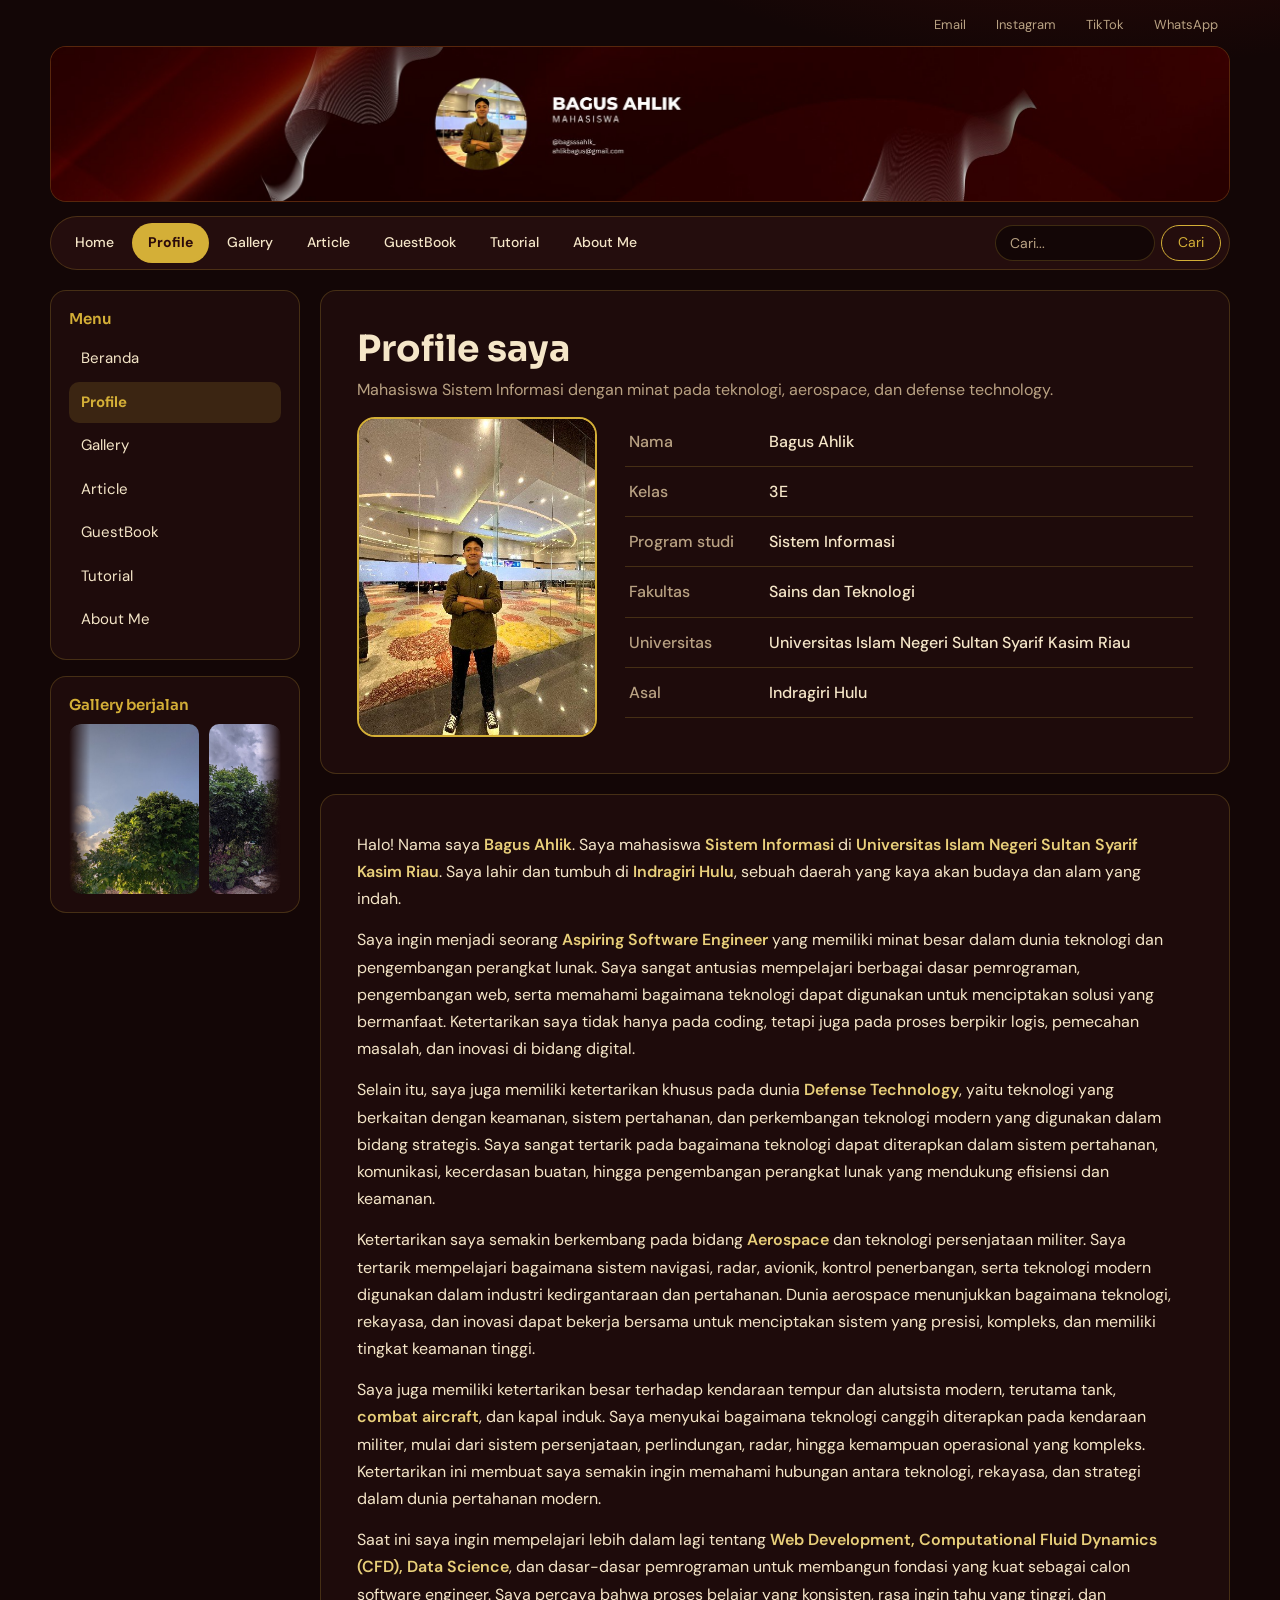
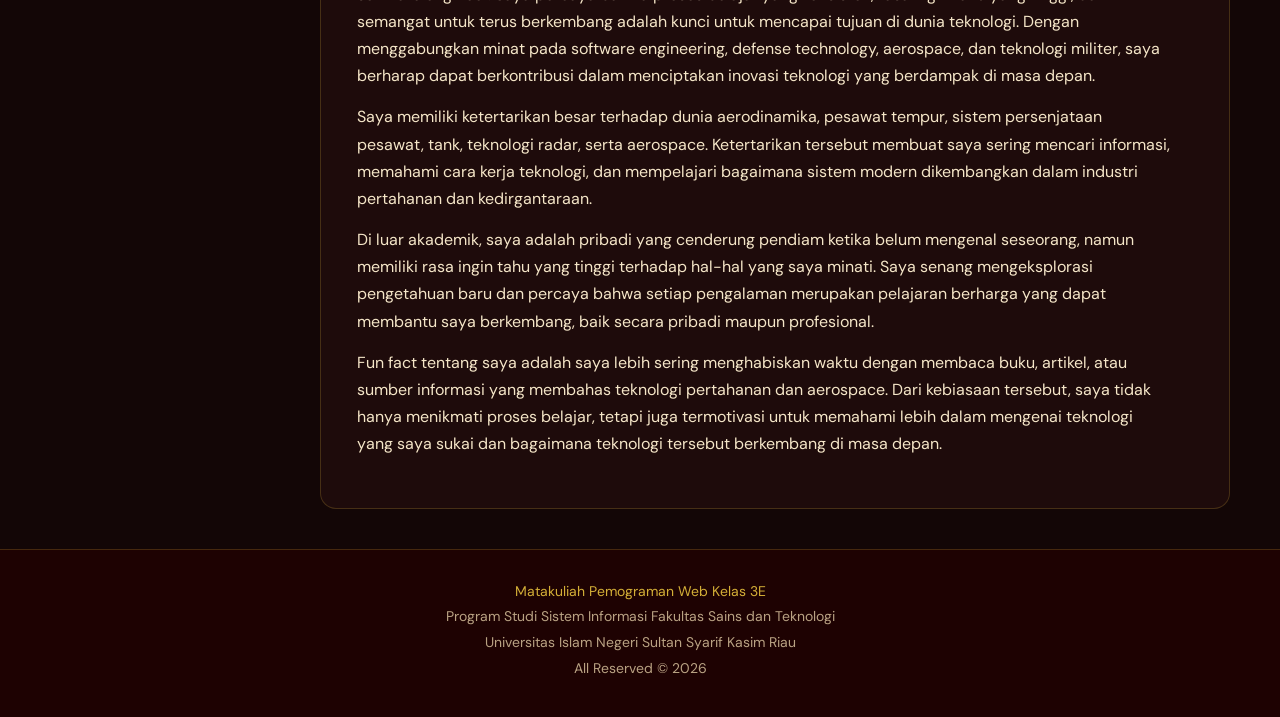
<file: profil.html>
<!DOCTYPE html>
<html lang="id">
    <head>
        <meta charset="utf-8" />
        <meta content="width=device-width, initial-scale=1.0" name="viewport" />
        <title>Profile | Website Profil Bagus Ahlik</title>
        <link href="https://fonts.googleapis.com/css2?family=DM+Sans:wght@400;500;700&family=JetBrains+Mono:wght@400&family=Sora:wght@600;700;800&display=swap" rel="stylesheet" />
        <link href="mystyle.css" rel="stylesheet" />
    </head>
    <body>
        <div class="bungkus">
            <!-- Menu Atas -->
            <nav class="top-menu">
                <ul>
                    <li><a href="mailto:ahlikbagus@gmail.com" target="_blank">Email</a></li>
                    <li><a href="https://www.instagram.com/bagsssahlk_/" target="_blank">Instagram</a></li>
                    <li><a href="https://www.tiktok.com/@side9wxndr" target="_blank">TikTok</a></li>
                    <li><a href="https://wa.me/6282287060064" target="_blank">WhatsApp</a></li>
                </ul>
            </nav>
            <!-- Header -->
            <header class="header">
                <img alt="Bagus Ahlik, mahasiswa" src="gambar/header.jpg" />
            </header>
            <!-- NavBar -->
            <div class="bungkus-nav">
                <div class="nav-bar">
                    <nav class="daftar-nav">
                        <a href="index.html">Home</a>
                        <a class="aktif" href="profil.html">Profile</a>
                        <a href="gallery.html">Gallery</a>
                        <a href="article.html">Article</a>
                        <a href="guestbook.html">GuestBook</a>
                        <a href="tutorial.html">Tutorial</a>
                        <a href="aboutme.html">About Me</a>
                    </nav>
                    <form action="#" class="search-form">
                        <input name="cari" placeholder="Cari..." type="search" />
                        <input type="submit" value="Cari" />
                    </form>
                </div>
            </div>
            <!-- Isi -->
            <div class="isi">
                <!-- Menu Kiri -->
                <aside class="kiri">
                    <div class="kartu-sisi">
                        <h3>Menu</h3>
                        <ul class="daftar-menu">
                            <li><a href="index.html">Beranda</a></li>
                            <li><a class="aktif" href="profil.html">Profile</a></li>
                            <li><a href="gallery.html">Gallery</a></li>
                            <li><a href="article.html">Article</a></li>
                            <li><a href="guestbook.html">GuestBook</a></li>
                            <li><a href="tutorial.html">Tutorial</a></li>
                            <li><a href="aboutme.html">About Me</a></li>
                        </ul>
                    </div>
                    <div class="kartu-sisi">
                        <h3>Gallery berjalan</h3>
                        <div class="galeri-berjalan">
                            <div class="galeri-jalur">
                                <img alt="Foto galeri 1" src="gambar/1000031465.jpg" />
                                <img alt="Foto galeri 2" src="gambar/4306.jpg" />
                                <img alt="Foto galeri 3" src="gambar/4315.jpg" />
                                <img alt="Foto galeri 4" src="gambar/1000255436.jpg" />
                                <img alt="Foto galeri 5" src="gambar/save_20230417_110113.jpg" />
                                <!-- Salinan foto, supaya geserannya tidak putus -->
                                <img alt="" src="gambar/1000031465.jpg" />
                                <img alt="" src="gambar/4306.jpg" />
                                <img alt="" src="gambar/4315.jpg" />
                                <img alt="" src="gambar/1000255436.jpg" />
                                <img alt="" src="gambar/save_20230417_110113.jpg" />
                            </div>
                        </div>
                    </div>
                </aside>
                <!-- Konten Utama -->
                <main class="kanan">
                    <section class="kotak">
                        <h1 class="judul-halaman">Profile saya</h1>
                        <p class="sub-halaman">
                            Mahasiswa Sistem Informasi dengan minat pada teknologi, aerospace, dan defense technology.
                        </p>
                        <div class="profil-atas">
                            <img alt="Foto Bagus Ahlik" class="foto-profil" src="gambar/1000035292.jpg" />
                            <table class="biodata">
                                <tr>
                                    <th>Nama</th>
                                    <td>Bagus Ahlik</td>
                                </tr>
                                <tr>
                                    <th>Kelas</th>
                                    <td>3E</td>
                                </tr>
                                <tr>
                                    <th>Program studi</th>
                                    <td>Sistem Informasi</td>
                                </tr>
                                <tr>
                                    <th>Fakultas</th>
                                    <td>Sains dan Teknologi</td>
                                </tr>
                                <tr>
                                    <th>Universitas</th>
                                    <td>Universitas Islam Negeri Sultan Syarif Kasim Riau</td>
                                </tr>
                                <tr>
                                    <th>Asal</th>
                                    <td>Indragiri Hulu</td>
                                </tr>
                            </table>
                        </div>
                    </section>
                    <section class="kotak">
                        <p>
                            Halo! Nama saya <b>Bagus Ahlik</b>. Saya mahasiswa <b>Sistem Informasi</b> di
                            <b>Universitas Islam Negeri Sultan Syarif Kasim Riau</b>. Saya lahir dan tumbuh di
                            <b>Indragiri Hulu</b>, sebuah daerah yang kaya akan budaya dan alam yang indah.
                        </p>
                        <p>
                            Saya ingin menjadi seorang <b>Aspiring Software Engineer</b> yang memiliki minat besar
                            dalam dunia teknologi dan pengembangan perangkat lunak. Saya sangat antusias mempelajari
                            berbagai dasar pemrograman, pengembangan web, serta memahami bagaimana teknologi dapat
                            digunakan untuk menciptakan solusi yang bermanfaat. Ketertarikan saya tidak hanya pada
                            coding, tetapi juga pada proses berpikir logis, pemecahan masalah, dan inovasi di bidang
                            digital.
                        </p>
                        <p>
                            Selain itu, saya juga memiliki ketertarikan khusus pada dunia <b>Defense Technology</b>,
                            yaitu teknologi yang berkaitan dengan keamanan, sistem pertahanan, dan perkembangan
                            teknologi modern yang digunakan dalam bidang strategis. Saya sangat tertarik pada
                            bagaimana teknologi dapat diterapkan dalam sistem pertahanan, komunikasi, kecerdasan
                            buatan, hingga pengembangan perangkat lunak yang mendukung efisiensi dan keamanan.
                        </p>
                        <p>
                            Ketertarikan saya semakin berkembang pada bidang <b>Aerospace</b> dan teknologi
                            persenjataan militer. Saya tertarik mempelajari bagaimana sistem navigasi, radar, avionik,
                            kontrol penerbangan, serta teknologi modern digunakan dalam industri kedirgantaraan dan
                            pertahanan. Dunia aerospace menunjukkan bagaimana teknologi, rekayasa, dan inovasi dapat
                            bekerja bersama untuk menciptakan sistem yang presisi, kompleks, dan memiliki tingkat
                            keamanan tinggi.
                        </p>
                        <p>
                            Saya juga memiliki ketertarikan besar terhadap kendaraan tempur dan alutsista modern,
                            terutama tank, <b>combat aircraft</b>, dan kapal induk. Saya menyukai bagaimana teknologi
                            canggih diterapkan pada kendaraan militer, mulai dari sistem persenjataan, perlindungan,
                            radar, hingga kemampuan operasional yang kompleks. Ketertarikan ini membuat saya semakin
                            ingin memahami hubungan antara teknologi, rekayasa, dan strategi dalam dunia pertahanan
                            modern.
                        </p>
                        <p>
                            Saat ini saya ingin mempelajari lebih dalam lagi tentang <b>Web Development, Computational
                            Fluid Dynamics (CFD), Data Science</b>, dan dasar-dasar pemrograman untuk membangun
                            fondasi yang kuat sebagai calon software engineer. Saya percaya bahwa proses belajar yang
                            konsisten, rasa ingin tahu yang tinggi, dan semangat untuk terus berkembang adalah kunci
                            untuk mencapai tujuan di dunia teknologi. Dengan menggabungkan minat pada software
                            engineering, defense technology, aerospace, dan teknologi militer, saya berharap dapat
                            berkontribusi dalam menciptakan inovasi teknologi yang berdampak di masa depan.
                        </p>
                        <p>
                            Saya memiliki ketertarikan besar terhadap dunia aerodinamika, pesawat tempur, sistem
                            persenjataan pesawat, tank, teknologi radar, serta aerospace. Ketertarikan tersebut
                            membuat saya sering mencari informasi, memahami cara kerja teknologi, dan mempelajari
                            bagaimana sistem modern dikembangkan dalam industri pertahanan dan kedirgantaraan.
                        </p>
                        <p>
                            Di luar akademik, saya adalah pribadi yang cenderung pendiam ketika belum mengenal
                            seseorang, namun memiliki rasa ingin tahu yang tinggi terhadap hal-hal yang saya minati.
                            Saya senang mengeksplorasi pengetahuan baru dan percaya bahwa setiap pengalaman merupakan
                            pelajaran berharga yang dapat membantu saya berkembang, baik secara pribadi maupun
                            profesional.
                        </p>
                        <p>
                            Fun fact tentang saya adalah saya lebih sering menghabiskan waktu dengan membaca buku,
                            artikel, atau sumber informasi yang membahas teknologi pertahanan dan aerospace. Dari
                            kebiasaan tersebut, saya tidak hanya menikmati proses belajar, tetapi juga termotivasi
                            untuk memahami lebih dalam mengenai teknologi yang saya sukai dan bagaimana teknologi
                            tersebut berkembang di masa depan.
                        </p>
                    </section>
                </main>
            </div>
        </div>
        <!-- Footer -->
        <footer class="footer">
            <div class="bungkus">
                <p class="nama-kampus">Matakuliah Pemograman Web Kelas 3E</p>
                <p>Program Studi Sistem Informasi Fakultas Sains dan Teknologi</p>
                <p>Universitas Islam Negeri Sultan Syarif Kasim Riau</p>
                <p>All Reserved &copy; 2026</p>
            </div>
        </footer>
    </body>
</html>
</file>
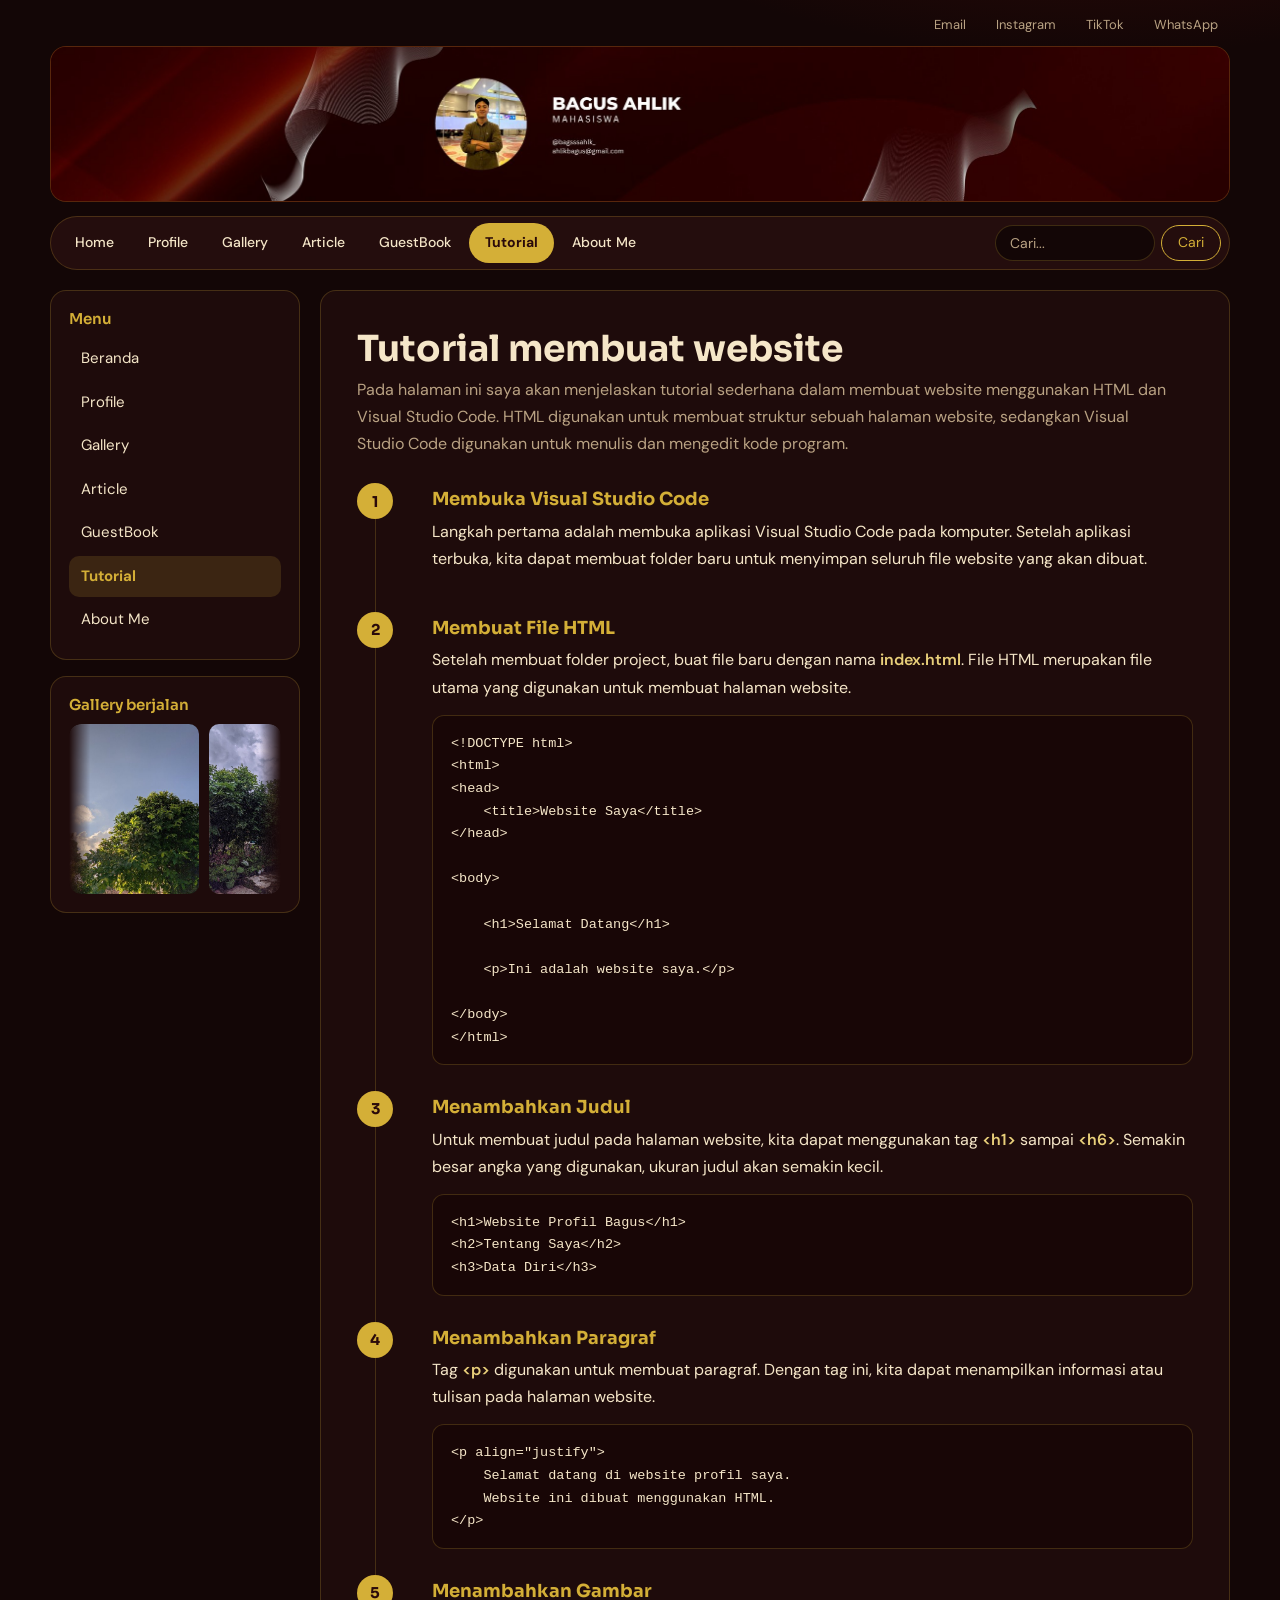
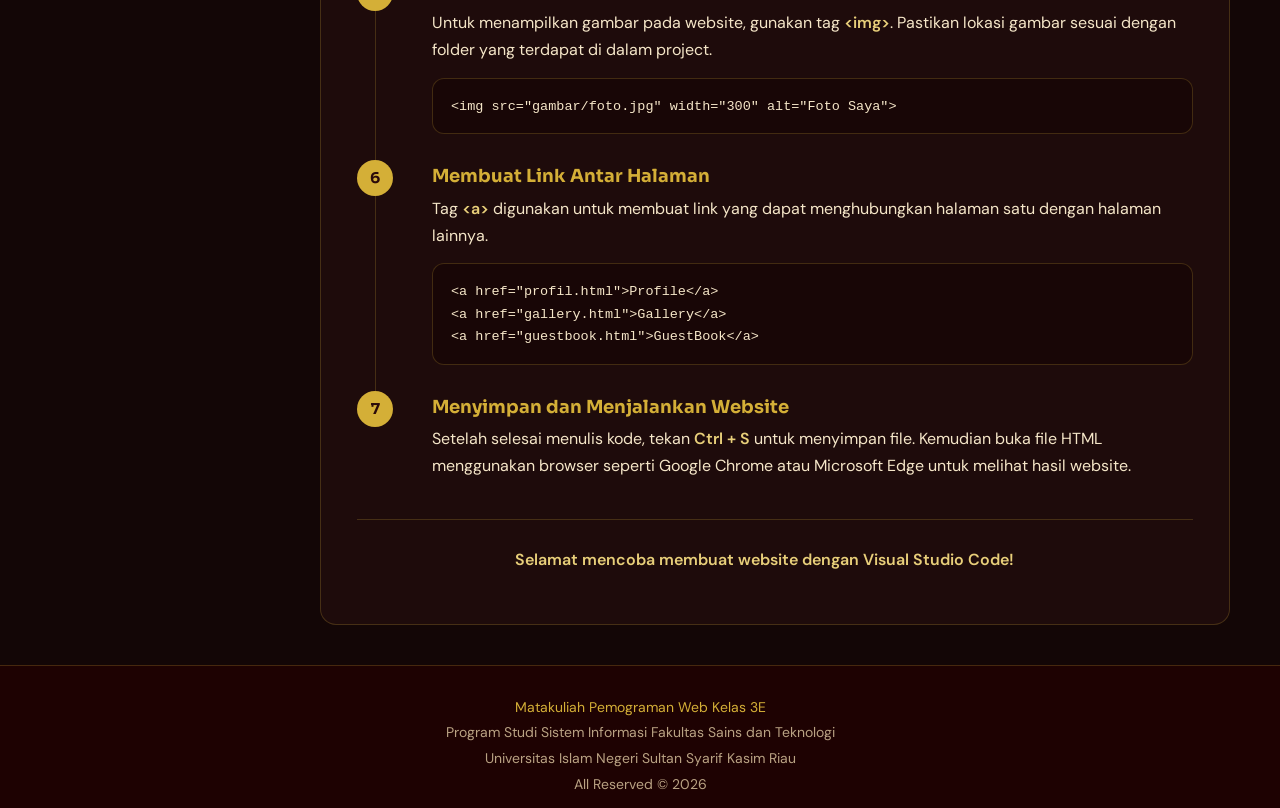
<file: tutorial.html>
<!DOCTYPE html>
<html lang="id">
    <head>
        <meta charset="utf-8" />
        <meta content="width=device-width, initial-scale=1.0" name="viewport" />
        <title>Tutorial | Website Profil Bagus Ahlik</title>
        <link href="https://fonts.googleapis.com/css2?family=DM+Sans:wght@400;500;700&family=JetBrains+Mono:wght@400&family=Sora:wght@600;700;800&display=swap" rel="stylesheet" />
        <link href="mystyle.css" rel="stylesheet" />
    </head>
    <body>
        <div class="bungkus">
            <!-- Menu Atas -->
            <nav class="top-menu">
                <ul>
                    <li><a href="mailto:ahlikbagus@gmail.com" target="_blank">Email</a></li>
                    <li><a href="https://www.instagram.com/bagsssahlk_/" target="_blank">Instagram</a></li>
                    <li><a href="https://www.tiktok.com/@side9wxndr" target="_blank">TikTok</a></li>
                    <li><a href="https://wa.me/6282287060064" target="_blank">WhatsApp</a></li>
                </ul>
            </nav>
            <!-- Header -->
            <header class="header">
                <img alt="Bagus Ahlik, mahasiswa" src="gambar/header.jpg" />
            </header>
            <!-- NavBar -->
            <div class="bungkus-nav">
                <div class="nav-bar">
                    <nav class="daftar-nav">
                        <a href="index.html">Home</a>
                        <a href="profil.html">Profile</a>
                        <a href="gallery.html">Gallery</a>
                        <a href="article.html">Article</a>
                        <a href="guestbook.html">GuestBook</a>
                        <a class="aktif" href="tutorial.html">Tutorial</a>
                        <a href="aboutme.html">About Me</a>
                    </nav>
                    <form action="#" class="search-form">
                        <input name="cari" placeholder="Cari..." type="search" />
                        <input type="submit" value="Cari" />
                    </form>
                </div>
            </div>
            <!-- Isi -->
            <div class="isi">
                <!-- Menu Kiri -->
                <aside class="kiri">
                    <div class="kartu-sisi">
                        <h3>Menu</h3>
                        <ul class="daftar-menu">
                            <li><a href="index.html">Beranda</a></li>
                            <li><a href="profil.html">Profile</a></li>
                            <li><a href="gallery.html">Gallery</a></li>
                            <li><a href="article.html">Article</a></li>
                            <li><a href="guestbook.html">GuestBook</a></li>
                            <li><a class="aktif" href="tutorial.html">Tutorial</a></li>
                            <li><a href="aboutme.html">About Me</a></li>
                        </ul>
                    </div>
                    <div class="kartu-sisi">
                        <h3>Gallery berjalan</h3>
                        <div class="galeri-berjalan">
                            <div class="galeri-jalur">
                                <img alt="Foto galeri 1" src="gambar/1000031465.jpg" />
                                <img alt="Foto galeri 2" src="gambar/4306.jpg" />
                                <img alt="Foto galeri 3" src="gambar/4315.jpg" />
                                <img alt="Foto galeri 4" src="gambar/1000255436.jpg" />
                                <img alt="Foto galeri 5" src="gambar/save_20230417_110113.jpg" />
                                <!-- Salinan foto, supaya geserannya tidak putus -->
                                <img alt="" src="gambar/1000031465.jpg" />
                                <img alt="" src="gambar/4306.jpg" />
                                <img alt="" src="gambar/4315.jpg" />
                                <img alt="" src="gambar/1000255436.jpg" />
                                <img alt="" src="gambar/save_20230417_110113.jpg" />
                            </div>
                        </div>
                    </div>
                </aside>
                <!-- Konten Utama -->
                <main class="kanan">
                    <section class="kotak">
                        <h1 class="judul-halaman">Tutorial membuat website</h1>
                        <p class="sub-halaman">
                            Pada halaman ini saya akan menjelaskan tutorial sederhana dalam membuat website
                            menggunakan HTML dan Visual Studio Code. HTML digunakan untuk membuat struktur sebuah
                            halaman website, sedangkan Visual Studio Code digunakan untuk menulis dan mengedit kode
                            program.
                        </p>
                        <ol class="langkah">
                            <li>
                                <h3>Membuka Visual Studio Code</h3>
                                <p>
                                    Langkah pertama adalah membuka aplikasi Visual Studio Code pada komputer. Setelah
                                    aplikasi terbuka, kita dapat membuat folder baru untuk menyimpan seluruh file
                                    website yang akan dibuat.
                                </p>
                            </li>
                            <li>
                                <h3>Membuat File HTML</h3>
                                <p>
                                    Setelah membuat folder project, buat file baru dengan nama <b>index.html</b>. File
                                    HTML merupakan file utama yang digunakan untuk membuat halaman website.
                                </p>
                                <pre><code>&lt;!DOCTYPE html&gt;
&lt;html&gt;
&lt;head&gt;
    &lt;title&gt;Website Saya&lt;/title&gt;
&lt;/head&gt;

&lt;body&gt;

    &lt;h1&gt;Selamat Datang&lt;/h1&gt;

    &lt;p&gt;Ini adalah website saya.&lt;/p&gt;

&lt;/body&gt;
&lt;/html&gt;</code></pre>
                            </li>
                            <li>
                                <h3>Menambahkan Judul</h3>
                                <p>
                                    Untuk membuat judul pada halaman website, kita dapat menggunakan tag
                                    <b>&lt;h1&gt;</b> sampai <b>&lt;h6&gt;</b>. Semakin besar angka yang digunakan,
                                    ukuran judul akan semakin kecil.
                                </p>
                                <pre><code>&lt;h1&gt;Website Profil Bagus&lt;/h1&gt;
&lt;h2&gt;Tentang Saya&lt;/h2&gt;
&lt;h3&gt;Data Diri&lt;/h3&gt;</code></pre>
                            </li>
                            <li>
                                <h3>Menambahkan Paragraf</h3>
                                <p>
                                    Tag <b>&lt;p&gt;</b> digunakan untuk membuat paragraf. Dengan tag ini, kita dapat
                                    menampilkan informasi atau tulisan pada halaman website.
                                </p>
                                <pre><code>&lt;p align="justify"&gt;
    Selamat datang di website profil saya.
    Website ini dibuat menggunakan HTML.
&lt;/p&gt;</code></pre>
                            </li>
                            <li>
                                <h3>Menambahkan Gambar</h3>
                                <p>
                                    Untuk menampilkan gambar pada website, gunakan tag <b>&lt;img&gt;</b>. Pastikan
                                    lokasi gambar sesuai dengan folder yang terdapat di dalam project.
                                </p>
                                <pre><code>&lt;img src="gambar/foto.jpg" width="300" alt="Foto Saya"&gt;</code></pre>
                            </li>
                            <li>
                                <h3>Membuat Link Antar Halaman</h3>
                                <p>
                                    Tag <b>&lt;a&gt;</b> digunakan untuk membuat link yang dapat menghubungkan halaman
                                    satu dengan halaman lainnya.
                                </p>
                                <pre><code>&lt;a href="profil.html"&gt;Profile&lt;/a&gt;
&lt;a href="gallery.html"&gt;Gallery&lt;/a&gt;
&lt;a href="guestbook.html"&gt;GuestBook&lt;/a&gt;</code></pre>
                            </li>
                            <li>
                                <h3>Menyimpan dan Menjalankan Website</h3>
                                <p>
                                    Setelah selesai menulis kode, tekan <b>Ctrl + S</b> untuk menyimpan file. Kemudian
                                    buka file HTML menggunakan browser seperti Google Chrome atau Microsoft Edge untuk
                                    melihat hasil website.
                                </p>
                            </li>
                        </ol>
                        <hr />
                        <p class="penutup"><b>Selamat mencoba membuat website dengan Visual Studio Code!</b></p>
                    </section>
                </main>
            </div>
        </div>
        <!-- Footer -->
        <footer class="footer">
            <div class="bungkus">
                <p class="nama-kampus">Matakuliah Pemograman Web Kelas 3E</p>
                <p>Program Studi Sistem Informasi Fakultas Sains dan Teknologi</p>
                <p>Universitas Islam Negeri Sultan Syarif Kasim Riau</p>
                <p>All Reserved &copy; 2026</p>
            </div>
        </footer>
    </body>
</html>
</file>
<file: mystyle.css>
* {
    box-sizing: border-box;
}

html {
    scroll-behavior: smooth;
}

body {
    margin: 0;
    background-color: #130606;
    background-image: radial-gradient(1000px 500px at 85% -10%, rgba(120, 20, 10, 0.45), transparent 60%);
    color: #f5e6c8;
    font-family: "DM Sans", "Segoe UI", Arial, sans-serif;
    font-size: 16px;
    line-height: 1.7;
}

img {
    max-width: 100%;
    display: block;
}

a {
    color: #d4af37;
    text-decoration: none;
}

a:hover {
    color: #e8cf7a;
}

h2,
h3 {
    font-family: "Sora", "Segoe UI", Arial, sans-serif;
    line-height: 1.3;
}

/* Pembungkus lebar halaman */
.bungkus {
    max-width: 1212px;
    margin: 0 auto;
    padding: 0 16px;
}

/* Menu Atas */
.top-menu {
    padding: 10px 0 6px;
}

.top-menu ul {
    display: flex;
    justify-content: flex-end;
    gap: 6px;
    margin: 0;
    padding: 0;
    list-style: none;
    font-size: 13px;
}

.top-menu a {
    display: inline-block;
    padding: 4px 12px;
    border-radius: 999px;
    color: #b9a283;
    transition: 0.2s;
}

.top-menu a:hover {
    background-color: #2a1010;
    color: #d4af37;
}

/* Header */
.header {
    border-radius: 16px;
    overflow: hidden;
    border: 1px solid rgba(212, 175, 55, 0.22);
    background-color: #350000;
}

.header img {
    width: 100%;
    height: auto;
    min-height: 90px;
    object-fit: cover;
}

/* NavBar (menempel di atas saat halaman di-scroll) */
.bungkus-nav {
    position: sticky;
    top: 10px;
    z-index: 20;
    margin-top: 14px;
}

.nav-bar {
    display: flex;
    align-items: center;
    gap: 4px;
    padding: 6px 8px;
    background-color: rgba(42, 16, 16, 0.78);
    backdrop-filter: blur(14px);
    border: 1px solid rgba(212, 175, 55, 0.22);
    border-radius: 999px;
}

.daftar-nav {
    display: flex;
    flex-wrap: wrap;
    gap: 2px;
    flex: 1;
}

.daftar-nav a {
    padding: 8px 16px;
    border-radius: 999px;
    color: #f5e6c8;
    font-size: 14px;
    font-weight: 500;
    transition: 0.2s;
}

.daftar-nav a:hover {
    background-color: rgba(212, 175, 55, 0.12);
    color: #d4af37;
}

/* Menu yang sedang dibuka */
.daftar-nav a.aktif {
    background-color: #d4af37;
    color: #2a0a0a;
    font-weight: 700;
}

/* Kolom Cari */
.search-form {
    display: flex;
    gap: 6px;
    margin: 0;
}

.search-form input[type="search"] {
    width: 160px;
    height: 36px;
    padding: 0 14px;
    background-color: #130606;
    color: #f5e6c8;
    border: 1px solid rgba(212, 175, 55, 0.22);
    border-radius: 999px;
    font: inherit;
    font-size: 14px;
}

.search-form input[type="search"]::placeholder {
    color: #b9a283;
}

.search-form input[type="submit"] {
    height: 36px;
    padding: 0 16px;
    background-color: transparent;
    color: #d4af37;
    border: 1px solid #d4af37;
    border-radius: 999px;
    font: inherit;
    font-size: 14px;
    cursor: pointer;
    transition: 0.2s;
}

.search-form input[type="submit"]:hover {
    background-color: #d4af37;
    color: #2a0a0a;
}

/* Isi */
.isi {
    display: grid;
    grid-template-columns: 250px minmax(0, 1fr);
    gap: 20px;
    margin: 20px auto 40px;
    align-items: start;
}

/* Menu Kiri */
.kiri {
    display: grid;
    grid-template-columns: minmax(0, 1fr);
    gap: 16px;
    position: sticky;
    top: 84px;
    min-width: 0;
}

.kartu-sisi {
    background-color: #1e0b0b;
    border: 1px solid rgba(212, 175, 55, 0.22);
    border-radius: 16px;
    padding: 18px;
}

.kartu-sisi h3 {
    margin: 0 0 10px;
    font-size: 15px;
    font-weight: 600;
    color: #d4af37;
}

.daftar-menu {
    display: grid;
    gap: 2px;
    margin: 0;
    padding: 0;
    list-style: none;
}

.daftar-menu a {
    display: block;
    padding: 8px 12px;
    border-radius: 10px;
    color: #f5e6c8;
    font-size: 15px;
    transition: 0.2s;
}

.daftar-menu a:hover {
    background-color: rgba(212, 175, 55, 0.1);
    color: #d4af37;
    padding-left: 16px;
}

.daftar-menu a.aktif {
    background-color: rgba(212, 175, 55, 0.16);
    color: #d4af37;
    font-weight: 700;
}

/* Galeri berjalan (foto bergeser otomatis) */
.galeri-berjalan {
    overflow: hidden;
    border-radius: 12px;
    mask-image: linear-gradient(90deg, transparent, #000 10%, #000 90%, transparent);
}

.galeri-jalur {
    display: flex;
    gap: 10px;
    width: max-content;
    animation: geser 40s linear infinite;
}

.galeri-jalur:hover {
    animation-play-state: paused;
}

.galeri-jalur img {
    width: 130px;
    height: 170px;
    object-fit: cover;
    border-radius: 10px;
}

@keyframes geser {
    to {
        transform: translateX(calc(-50% - 5px));
    }
}

/* Konten Utama */
.kanan {
    display: grid;
    gap: 20px;
    min-width: 0;
}

.kotak {
    background-color: #1e0b0b;
    border: 1px solid rgba(212, 175, 55, 0.22);
    border-radius: 16px;
    padding: 36px;
}

.judul-halaman {
    margin: 0 0 6px;
    color: #f5e6c8;
    font-family: "Sora", "Segoe UI", Arial, sans-serif;
    font-size: 36px;
    font-weight: 700;
    line-height: 1.2;
}

.sub-halaman {
    color: #b9a283;
}

.kotak h2 {
    margin: 28px 0 10px;
    color: #d4af37;
    font-size: 22px;
}

.kotak h3 {
    margin: 26px 0 8px;
    color: #d4af37;
    font-size: 18px;
}

.kotak > h2:first-child,
.kotak > h3:first-child {
    margin-top: 0;
}

.kotak p {
    margin: 0 0 14px;
    max-width: 74ch;
}

.kotak hr {
    margin: 26px 0;
    border: 0;
    border-top: 1px solid rgba(212, 175, 55, 0.22);
}

.kotak b {
    color: #e8cf7a;
    font-weight: 600;
}

/* Home */
.beranda-atas {
    display: grid;
    grid-template-columns: 280px minmax(0, 1fr);
    gap: 40px;
    align-items: center;
    background-image: linear-gradient(135deg, rgba(212, 175, 55, 0.08), transparent 55%);
}

.foto-beranda {
    width: 100%;
    aspect-ratio: 3 / 4;
    object-fit: cover;
    object-position: center 30%;
    border: 2px solid #d4af37;
    border-radius: 20px;
    box-shadow: 0 0 0 8px rgba(212, 175, 55, 0.08);
}

.beranda-atas h1 {
    margin: 0 0 16px;
    font-family: "Sora", "Segoe UI", Arial, sans-serif;
    font-size: 50px;
    font-weight: 800;
    line-height: 1.1;
    letter-spacing: -0.02em;
}

.beranda-atas p {
    max-width: 60ch;
    color: #f5e6c8;
}

.daftar-tag {
    display: flex;
    flex-wrap: wrap;
    gap: 8px;
    margin-top: 18px;
}

.tag {
    padding: 6px 14px;
    border-radius: 999px;
    background-color: #2a1010;
    border: 1px solid rgba(212, 175, 55, 0.22);
    font-size: 13px;
    color: #e8cf7a;
}

.grid-minat {
    display: grid;
    grid-template-columns: repeat(2, minmax(0, 1fr));
    gap: 14px;
    margin-top: 8px;
}

.minat {
    padding: 18px;
    border-radius: 14px;
    background-color: #2a1010;
    border: 1px solid rgba(212, 175, 55, 0.22);
}

.minat h3 {
    margin: 0 0 6px;
    font-size: 16px;
}

.minat p {
    margin: 0;
    font-size: 14.5px;
    color: #b9a283;
}

.tautan-cepat {
    display: grid;
    grid-template-columns: repeat(auto-fit, minmax(200px, 1fr));
    gap: 14px;
}

.tautan-cepat a {
    display: block;
    padding: 20px;
    border-radius: 14px;
    background-color: #2a1010;
    border: 1px solid rgba(212, 175, 55, 0.22);
    color: #f5e6c8;
    transition: 0.2s;
}

.tautan-cepat a:hover {
    border-color: #d4af37;
    background-color: #321313;
    transform: translateY(-3px);
}

.tautan-cepat strong {
    display: block;
    margin-bottom: 4px;
    color: #d4af37;
    font-family: "Sora", "Segoe UI", Arial, sans-serif;
    font-size: 17px;
}

.tautan-cepat span {
    font-size: 14px;
    color: #b9a283;
}

/* Profile */
.profil-atas {
    display: grid;
    grid-template-columns: 240px minmax(0, 1fr);
    gap: 28px;
    align-items: start;
}

.foto-profil {
    width: 100%;
    aspect-ratio: 3 / 4;
    object-fit: cover;
    object-position: center 30%;
    border: 2px solid #d4af37;
    border-radius: 18px;
}

.biodata {
    width: 100%;
    border-collapse: collapse;
}

.biodata th,
.biodata td {
    padding: 11px 4px;
    text-align: left;
    vertical-align: top;
    border-bottom: 1px solid rgba(212, 175, 55, 0.22);
}

.biodata th {
    width: 140px;
    color: #b9a283;
    font-weight: 500;
}

.biodata td {
    color: #f5e6c8;
    font-weight: 500;
}

/* Gallery */
.galeri {
    columns: 3 220px;
    column-gap: 14px;
}

.galeri figure {
    margin: 0 0 14px;
    overflow: hidden;
    break-inside: avoid;
    border-radius: 14px;
    border: 1px solid rgba(212, 175, 55, 0.22);
    background-color: #2a1010;
}

.galeri img {
    width: 100%;
    height: auto;
    transition: 0.5s;
}

.galeri figure:hover img {
    transform: scale(1.05);
}

/* Article */
.artikel-meta {
    color: #b9a283;
    font-size: 14px;
}

.artikel .judul-artikel {
    margin-top: 0;
    color: #f5e6c8;
    font-size: 30px;
}

.artikel p {
    line-height: 1.85;
}

/* Guestbook */
.form-tamu {
    display: grid;
    gap: 18px;
    max-width: 620px;
}

.form-tamu label {
    display: grid;
    gap: 6px;
    color: #f5e6c8;
    font-weight: 500;
}

.form-tamu input[type="text"],
.form-tamu input[type="email"],
.form-tamu textarea {
    width: 100%;
    padding: 12px 14px;
    background-color: #130606;
    color: #f5e6c8;
    border: 1px solid rgba(212, 175, 55, 0.22);
    border-radius: 12px;
    font: inherit;
    transition: 0.2s;
}

.form-tamu input::placeholder,
.form-tamu textarea::placeholder {
    color: #8b7761;
}

.form-tamu input:focus,
.form-tamu textarea:focus {
    border-color: #d4af37;
    box-shadow: 0 0 0 3px rgba(212, 175, 55, 0.15);
    outline: none;
}

.form-tamu textarea {
    min-height: 150px;
    resize: vertical;
}

.aksi {
    display: flex;
    flex-wrap: wrap;
    gap: 10px;
}

.tombol-kirim,
.tombol-batal {
    padding: 12px 24px;
    border-radius: 999px;
    font: inherit;
    font-weight: 600;
    cursor: pointer;
    transition: 0.2s;
}

.tombol-kirim {
    background-color: #d4af37;
    color: #2a0a0a;
    border: 1px solid #d4af37;
}

.tombol-kirim:hover {
    background-color: #e8cf7a;
}

.tombol-batal {
    background-color: transparent;
    color: #f5e6c8;
    border: 1px solid rgba(212, 175, 55, 0.22);
}

.tombol-batal:hover {
    border-color: #d4af37;
    color: #d4af37;
}

.link-kembali {
    display: inline-block;
    margin-top: 8px;
}

/* Tutorial */
.langkah {
    display: grid;
    margin: 28px 0 0;
    padding: 0;
    list-style: none;
    counter-reset: langkah;
}

.langkah > li {
    position: relative;
    margin-left: 18px;
    padding: 0 0 28px 56px;
    border-left: 1px solid rgba(212, 175, 55, 0.22);
    counter-increment: langkah;
}

.langkah > li:last-child {
    padding-bottom: 0;
    border-left-color: transparent;
}

/* Lingkaran nomor langkah */
.langkah > li::before {
    content: counter(langkah);
    position: absolute;
    left: -19px;
    top: -2px;
    width: 36px;
    height: 36px;
    display: grid;
    place-items: center;
    border-radius: 50%;
    background-color: #d4af37;
    color: #2a0a0a;
    font-family: "Sora", "Segoe UI", Arial, sans-serif;
    font-size: 15px;
    font-weight: 700;
}

.langkah h3 {
    margin: 0 0 6px;
    padding-top: 3px;
}

pre {
    margin: 12px 0 0;
    padding: 16px 18px;
    overflow-x: auto;
    background-color: #180606;
    color: #f5e6c8;
    border: 1px solid rgba(212, 175, 55, 0.22);
    border-radius: 12px;
    font-family: "JetBrains Mono", Consolas, "Courier New", monospace;
    font-size: 13.5px;
    line-height: 1.6;
}

.penutup {
    text-align: center;
    font-weight: 600;
}

/* About */
.kutipan {
    margin: 26px 0 0;
    padding: 22px 26px;
    border-left: 3px solid #d4af37;
    border-radius: 0 14px 14px 0;
    background-color: #2a1010;
    color: #f5e6c8;
    font-family: "Sora", "Segoe UI", Arial, sans-serif;
    font-size: 18px;
    line-height: 1.6;
}

/* Footer */
.footer {
    padding: 28px 0 34px;
    border-top: 1px solid rgba(212, 175, 55, 0.22);
    background-color: rgba(38, 0, 0, 0.6);
    color: #b9a283;
    font-size: 14px;
    text-align: center;
}

.footer p {
    margin: 2px 0;
}

.footer .nama-kampus {
    color: #d4af37;
}

/* Tampilan Tablet */
@media (max-width: 960px) {
    .isi {
        grid-template-columns: 1fr;
    }

    .kiri {
        position: static;
        order: 2;
    }

    .nav-bar {
        flex-direction: column;
        align-items: stretch;
        border-radius: 22px;
    }

    .search-form {
        padding: 4px;
    }

    .search-form input[type="search"] {
        flex: 1;
        width: auto;
    }

    .kotak {
        padding: 30px;
    }

    .beranda-atas {
        gap: 32px;
    }

    .beranda-atas h1 {
        font-size: 38px;
    }

    .judul-halaman {
        font-size: 28px;
    }

    .artikel .judul-artikel {
        font-size: 25px;
    }
}

/* Tampilan HP */
@media (max-width: 680px) {
    .beranda-atas,
    .profil-atas {
        grid-template-columns: 1fr;
    }

    .foto-beranda,
    .foto-profil {
        max-width: 260px;
    }

    .top-menu ul {
        justify-content: center;
        flex-wrap: wrap;
    }

    .biodata th {
        width: 110px;
    }

    .kotak {
        padding: 24px;
    }

    .beranda-atas {
        gap: 20px;
    }

    .beranda-atas h1 {
        font-size: 30px;
    }

    .judul-halaman {
        font-size: 26px;
    }

    .artikel .judul-artikel {
        font-size: 22px;
    }
}

@media (max-width: 520px) {
    .kotak {
        padding: 20px;
    }

    .grid-minat {
        grid-template-columns: 1fr;
    }
}
</file>
